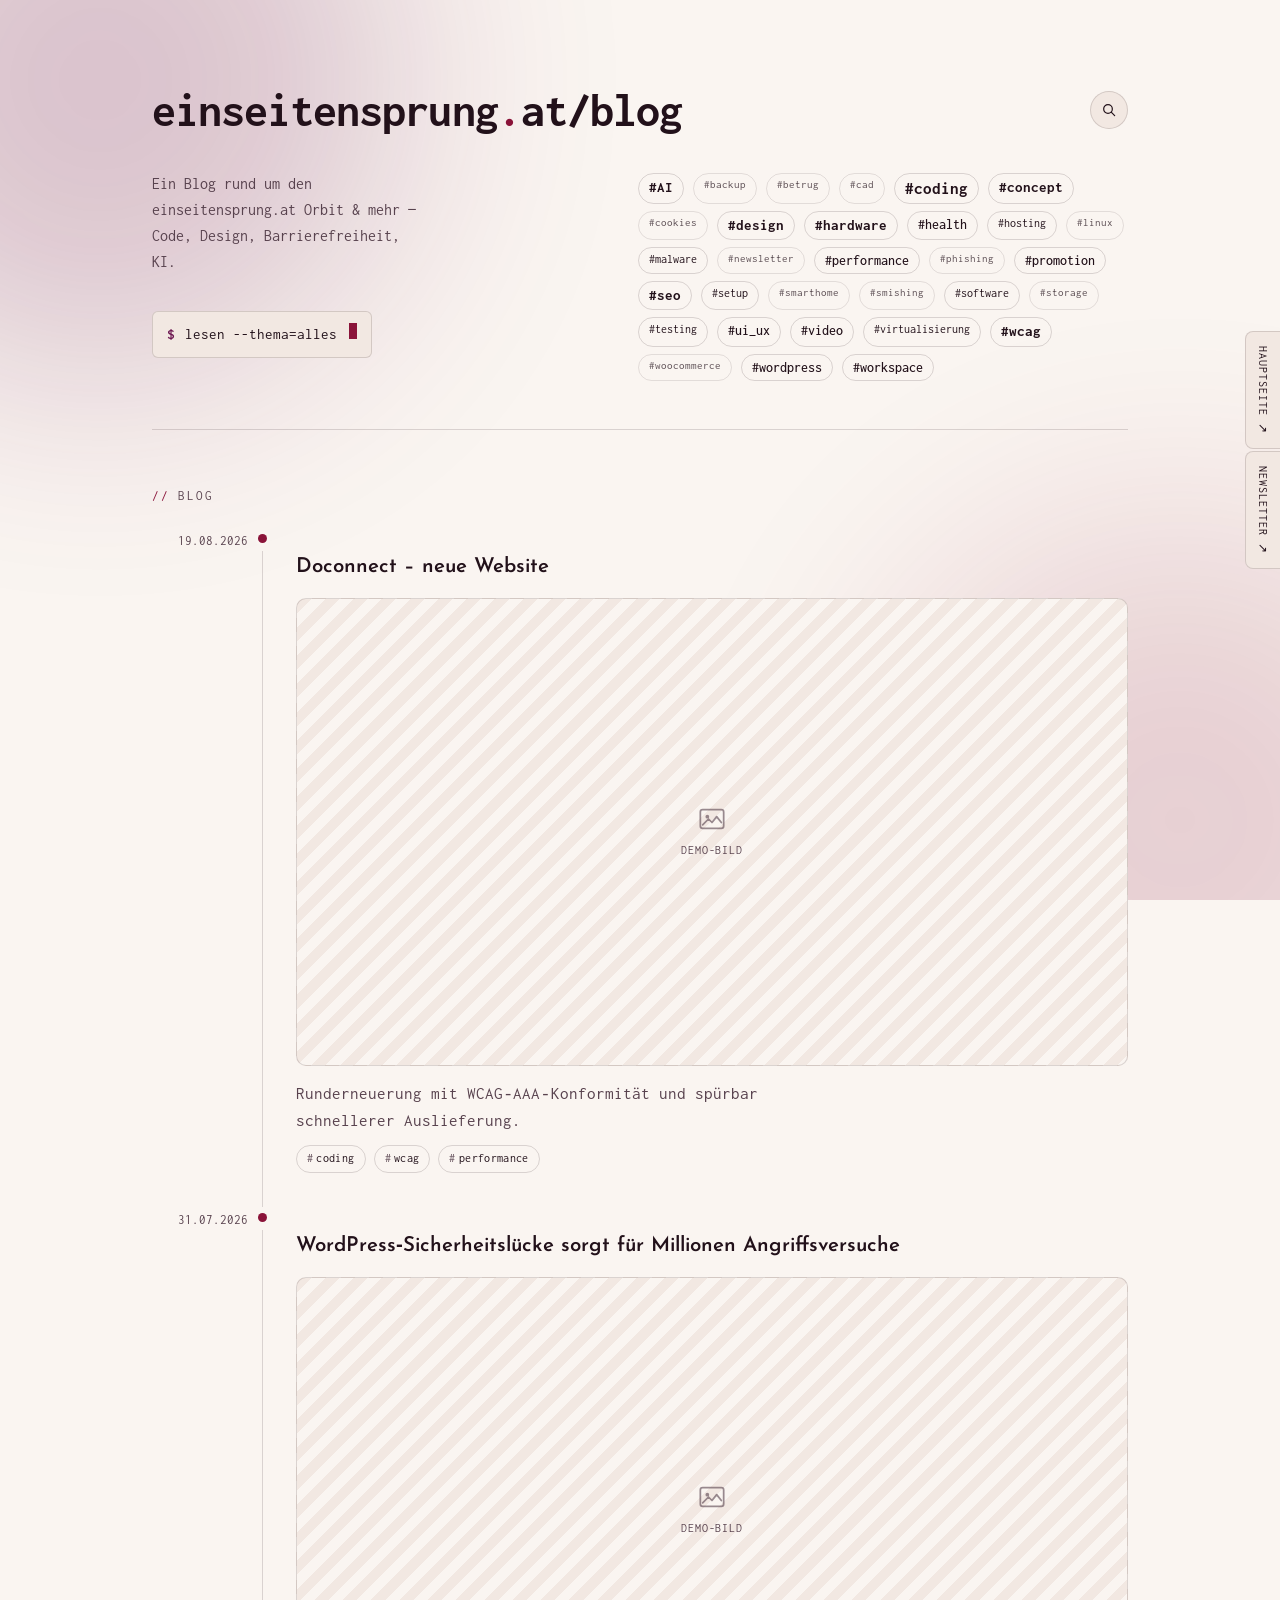
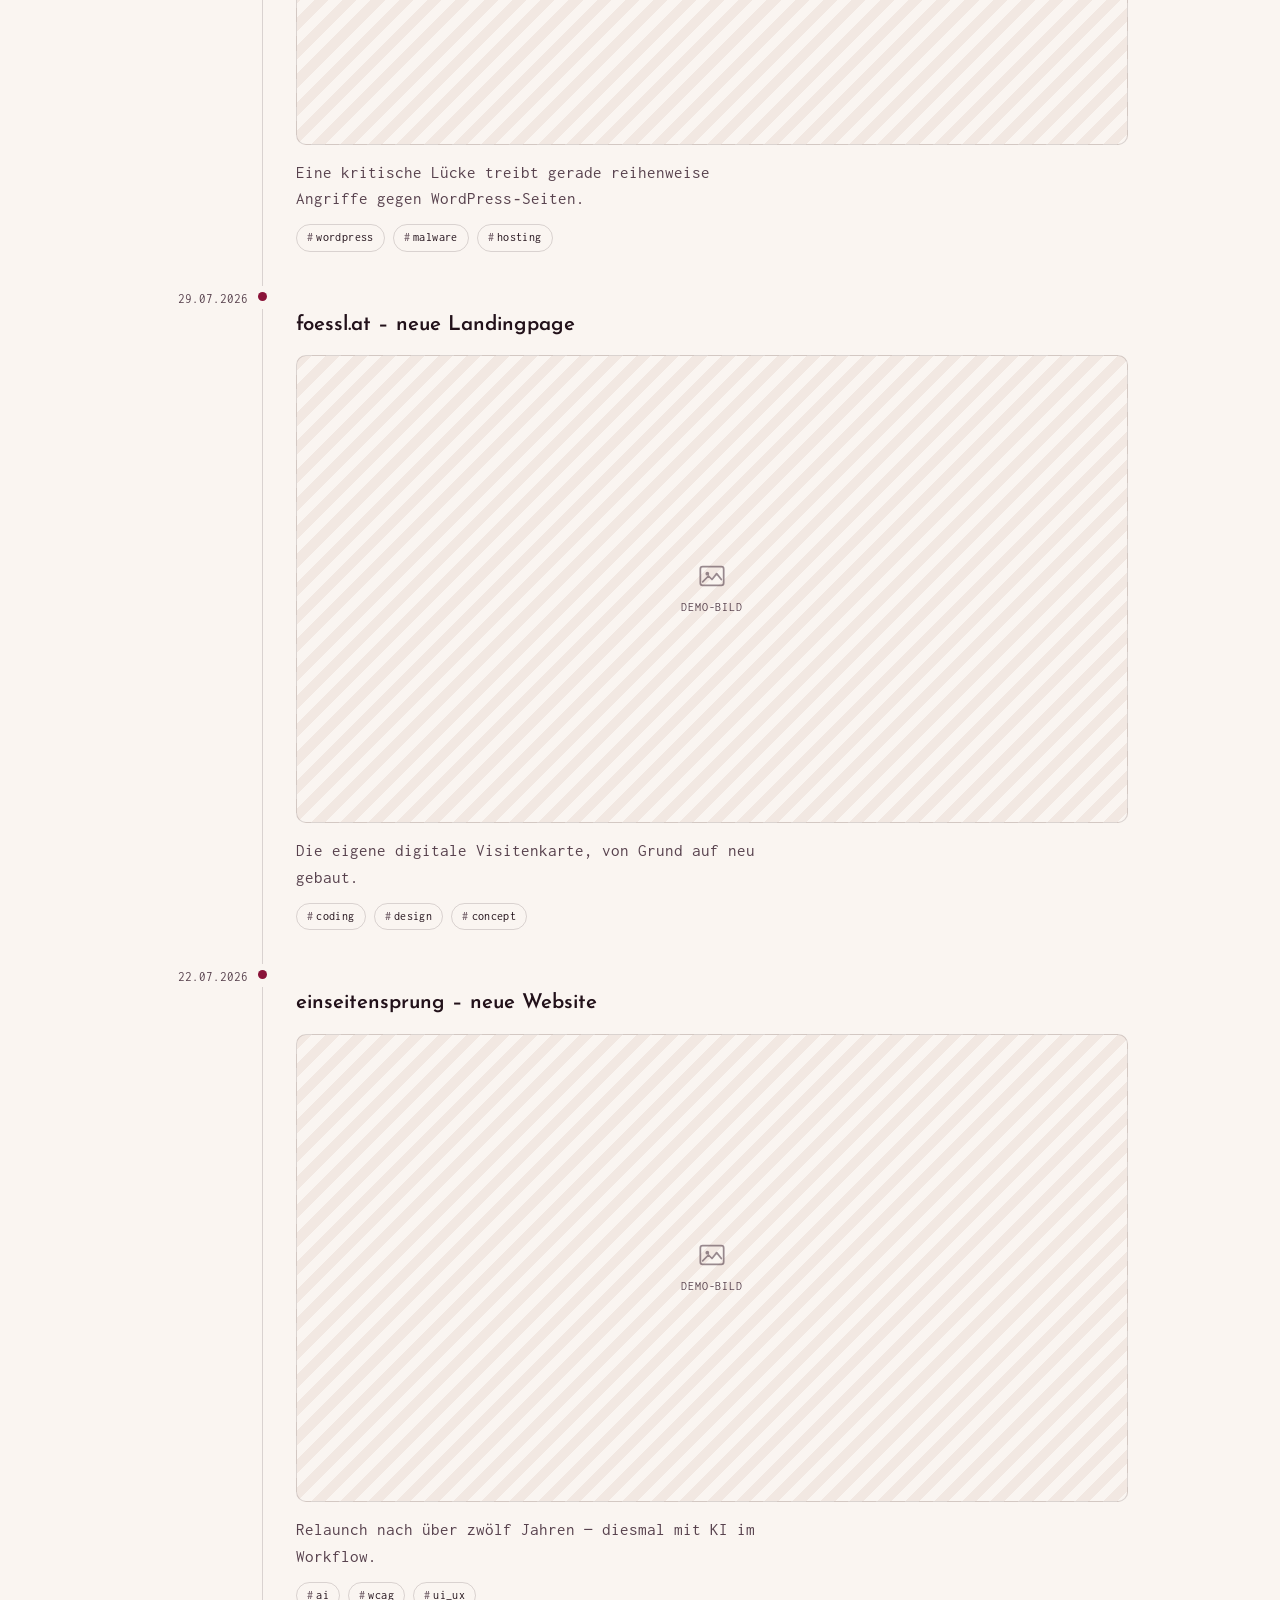
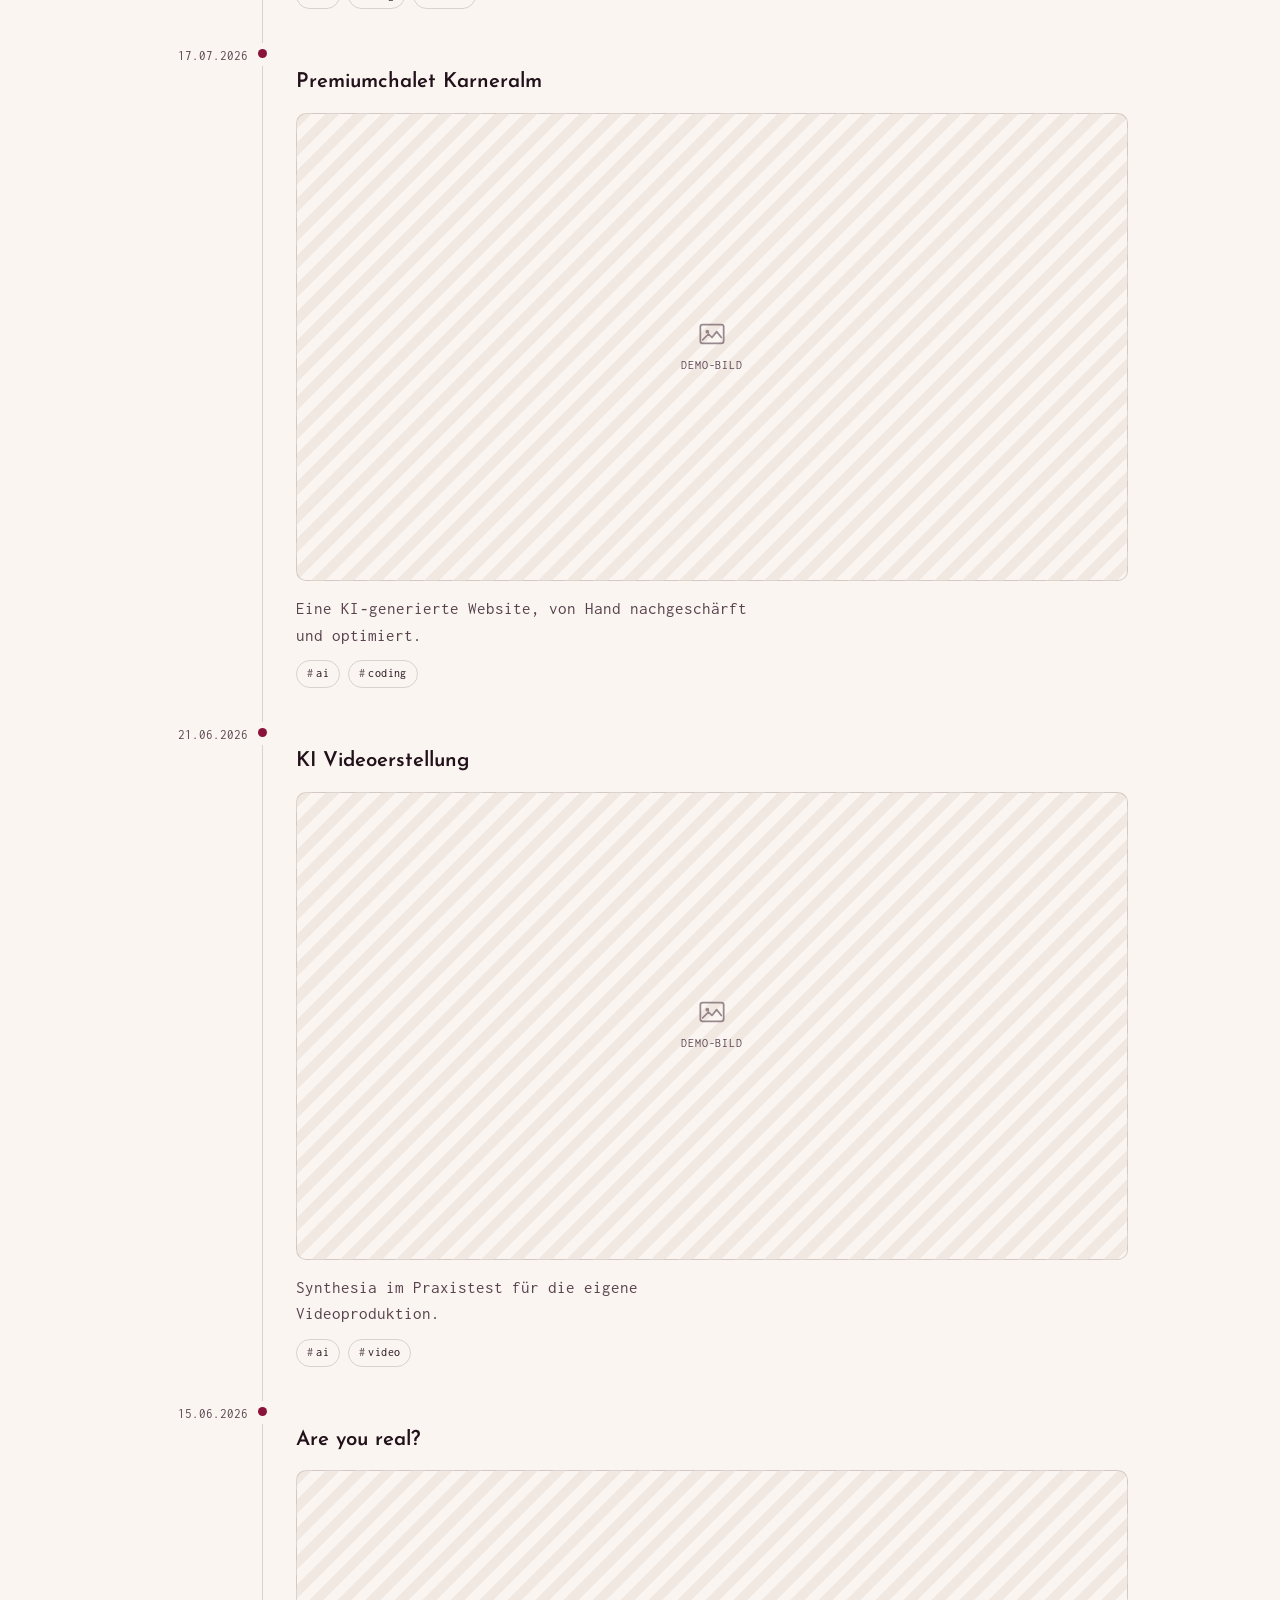
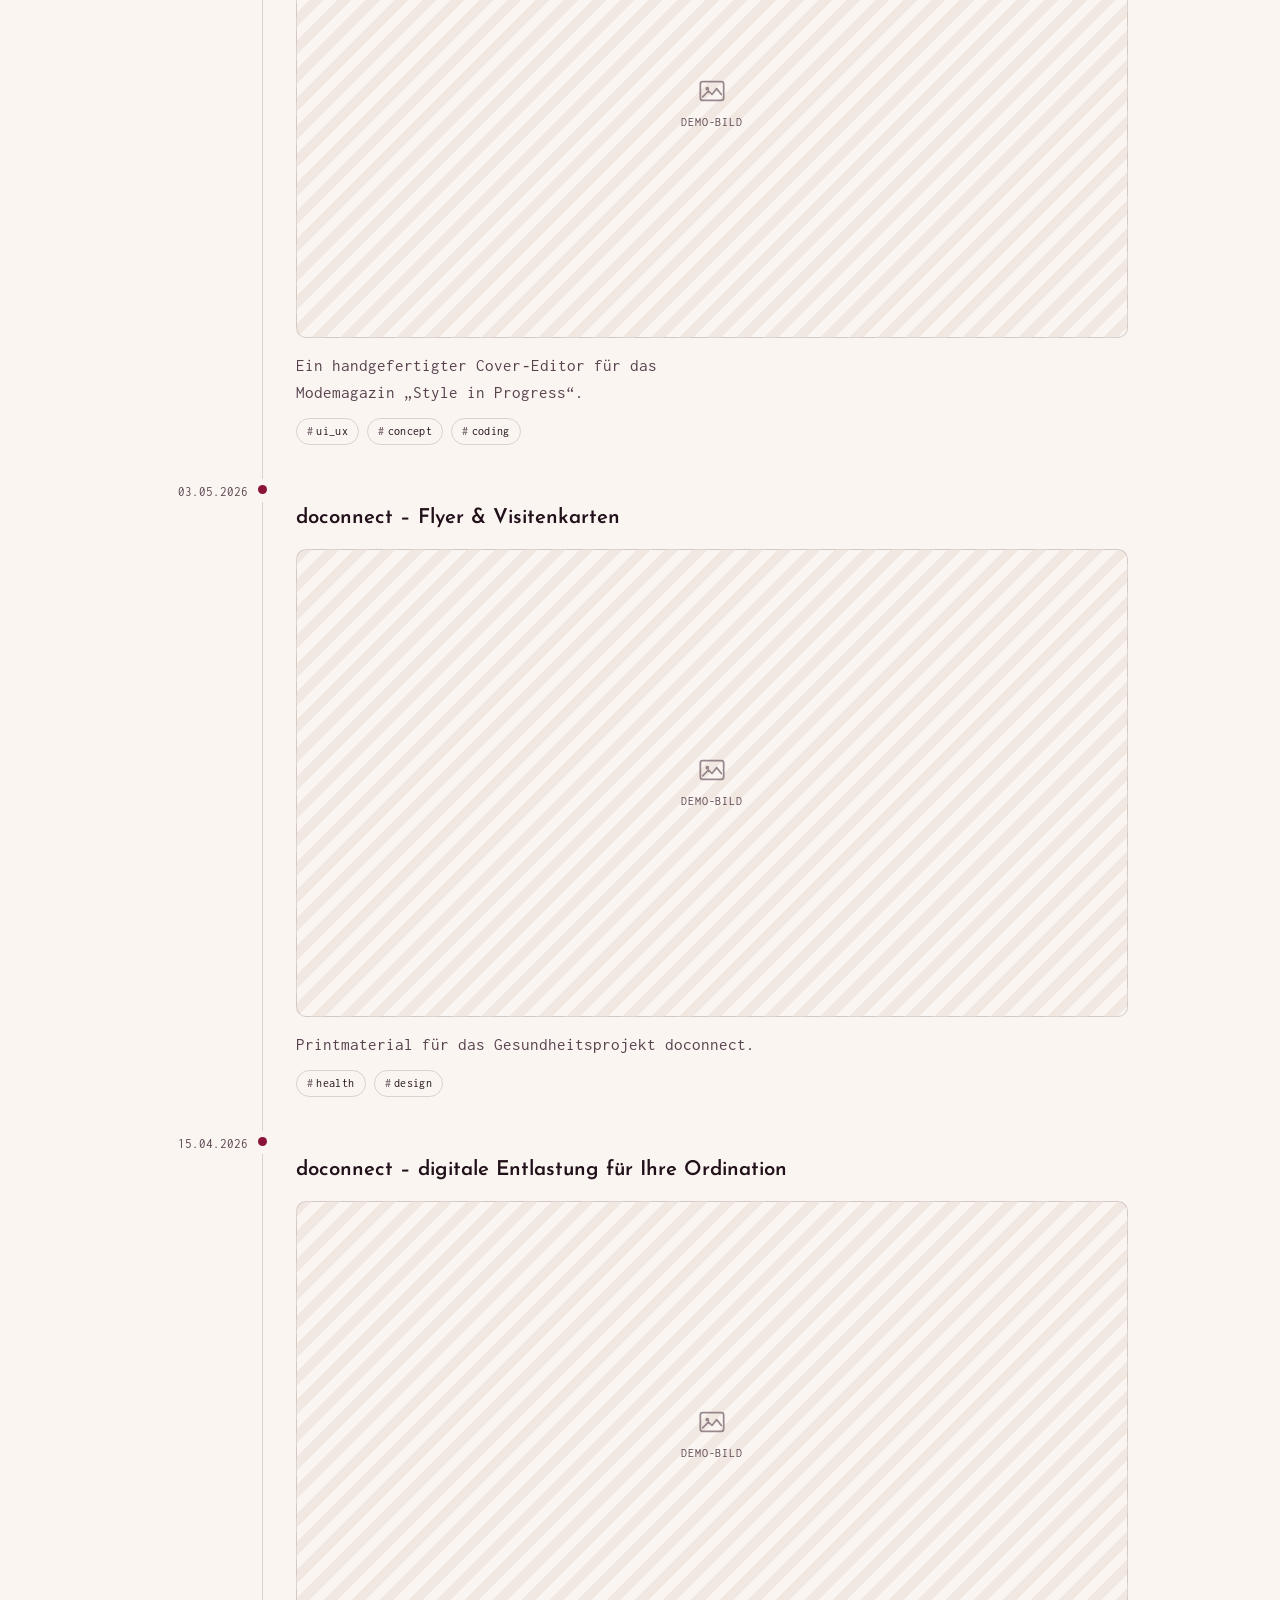
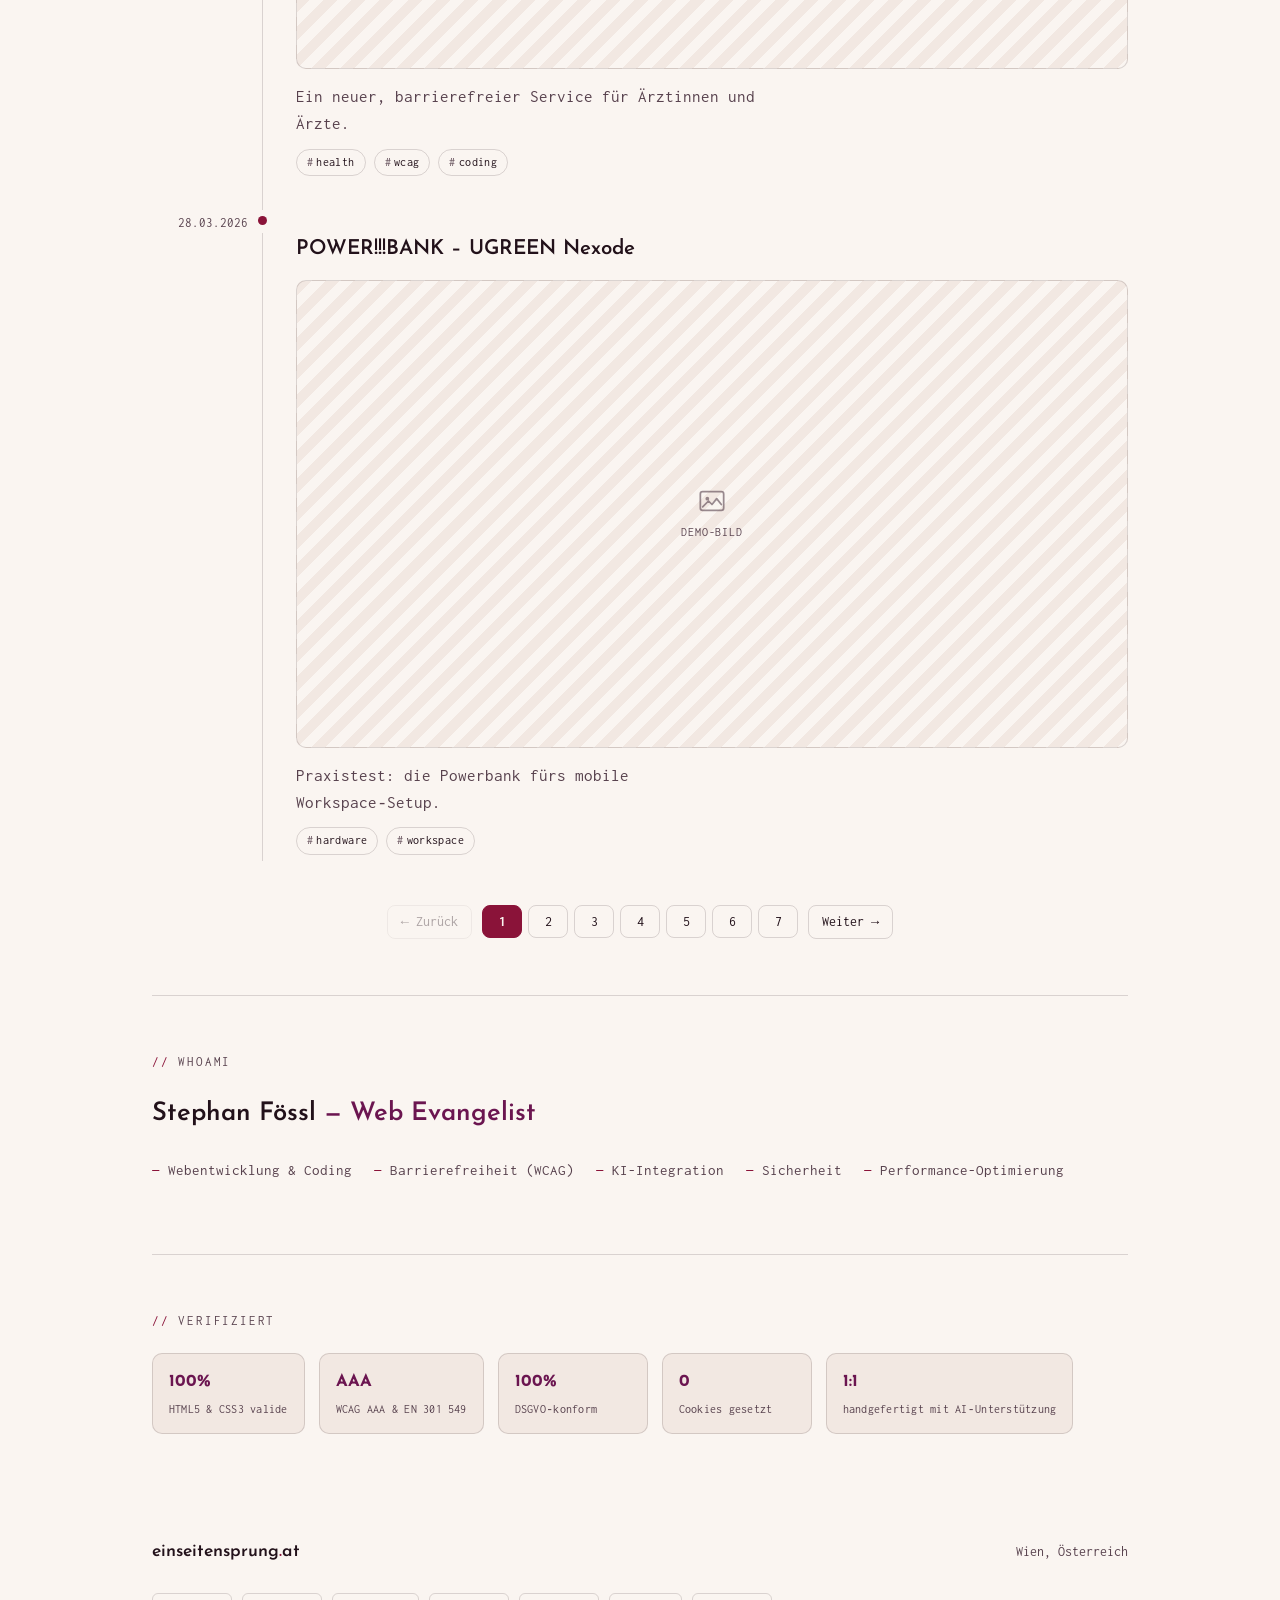
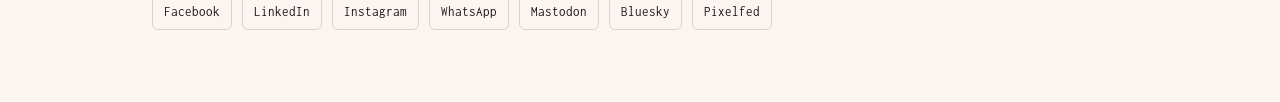
<file: index.html>
<!doctype html>
<html lang="de">
<head>
<meta charset="utf-8">
<meta name="viewport" content="width=device-width, initial-scale=1">
<title>Einseitensprung Blog</title>
<meta name="description" content="Ein handgebauter Onepager im Look von einseitensprung.at/blog — Blog-Feed, Verifiziert-Siegel und Kontakt.">
<link rel="stylesheet" href="assets/style.css">
<link rel="icon" href="assets/favicon.ico" sizes="any">
<link rel="icon" type="image/png" sizes="32x32" href="assets/favicon-32x32.png">
<link rel="icon" type="image/png" sizes="16x16" href="assets/favicon-16x16.png">
<link rel="icon" type="image/png" sizes="192x192" href="assets/favicon-192.png">
<link rel="apple-touch-icon" sizes="180x180" href="assets/apple-touch-icon.png">

</head>
<body>
<svg width="0" height="0" style="position:absolute" aria-hidden="true">
  <symbol id="icon-image" viewBox="0 0 24 24">
    <rect x="2" y="4" width="20" height="16" rx="2" fill="none" stroke="currentColor" stroke-width="1.5"/>
    <circle cx="8" cy="10" r="1.6" fill="currentColor"/>
    <path d="M4 17l5-5 3 3 4-5 4 5" fill="none" stroke="currentColor" stroke-width="1.5" stroke-linecap="round" stroke-linejoin="round"/>
  </symbol>
  <symbol id="icon-search" viewBox="0 0 24 24">
    <circle cx="10.5" cy="10.5" r="6.5" fill="none" stroke="currentColor" stroke-width="1.8"/>
    <line x1="15.3" y1="15.3" x2="20.5" y2="20.5" stroke="currentColor" stroke-width="1.8" stroke-linecap="round"/>
  </symbol>
</svg>
<div class="glow" aria-hidden="true"></div>

<nav class="side-links" aria-label="Schnellzugriff">
  <a href="https://einseitensprung.at/" target="_blank" rel="noopener">Hauptseite &#8599;</a>
  <a href="https://einseitensprung.at/newsletter/" target="_blank" rel="noopener">Newsletter &#8599;</a>
</nav>

<div class="fab" id="fab">
  <button type="button" class="fab-toggle" aria-haspopup="true" aria-expanded="false" aria-controls="fab-menu" aria-label="Schnellzugriff öffnen">
    <span class="fab-icon" aria-hidden="true"></span>
  </button>
  <div class="fab-menu" id="fab-menu">
    <a href="https://einseitensprung.at/" target="_blank" rel="noopener">Hauptseite &#8599;</a>
    <a href="https://einseitensprung.at/newsletter/" target="_blank" rel="noopener">Newsletter &#8599;</a>
  </div>
</div>

<div class="wrap">

  <header class="hero">
    <div class="hero-top">
      <h1 class="wordmark">einseitensprung<span class="dot">.</span>at/blog</h1>
      <div class="search" id="search">
        <input type="text" id="search-input" class="search-input" placeholder="Suchen&hellip;" aria-label="Suchen" autocomplete="off">
        <button type="button" class="search-toggle" aria-expanded="false" aria-controls="search-input" aria-label="Suche öffnen">
          <svg class="search-icon" viewBox="0 0 24 24" aria-hidden="true"><use href="#icon-search"></use></svg>
        </button>
      </div>
    </div>
    <div class="hero-body">
      <div class="intro">
        <p class="tagline">Ein Blog rund um den einseitensprung.at&nbsp;Orbit &amp; mehr &mdash; Code, Design, Barrierefreiheit, KI.</p>
        <div class="prompt">
          <span class="sym">$</span> lesen --thema=alles<span class="cursor" aria-hidden="true"></span>
        </div>
      </div>
      <nav class="tagcloud" aria-label="Themen">
        <a class="cloud-tag t2 c-plum" href="https://einseitensprung.at/blog/search.asp?tag=AI" target="_blank" rel="noopener">#AI</a>
        <a class="cloud-tag t5 c-blue" href="https://einseitensprung.at/blog/search.asp?tag=backup" target="_blank" rel="noopener">#backup</a>
        <a class="cloud-tag t5 c-plum" href="https://einseitensprung.at/blog/search.asp?tag=betrug" target="_blank" rel="noopener">#betrug</a>
        <a class="cloud-tag t5 c-blue" href="https://einseitensprung.at/blog/search.asp?tag=cad" target="_blank" rel="noopener">#cad</a>
        <a class="cloud-tag t1 c-blue" href="https://einseitensprung.at/blog/search.asp?tag=coding" target="_blank" rel="noopener">#coding</a>
        <a class="cloud-tag t2 c-magenta" href="https://einseitensprung.at/blog/search.asp?tag=concept" target="_blank" rel="noopener">#concept</a>
        <a class="cloud-tag t5 c-cyan" href="https://einseitensprung.at/blog/search.asp?tag=cookies" target="_blank" rel="noopener">#cookies</a>
        <a class="cloud-tag t2 c-magenta" href="https://einseitensprung.at/blog/search.asp?tag=design" target="_blank" rel="noopener">#design</a>
        <a class="cloud-tag t2 c-blue" href="https://einseitensprung.at/blog/search.asp?tag=hardware" target="_blank" rel="noopener">#hardware</a>
        <a class="cloud-tag t3 c-cyan" href="https://einseitensprung.at/blog/search.asp?tag=health" target="_blank" rel="noopener">#health</a>
        <a class="cloud-tag t4 c-blue" href="https://einseitensprung.at/blog/search.asp?tag=hosting" target="_blank" rel="noopener">#hosting</a>
        <a class="cloud-tag t5 c-blue" href="https://einseitensprung.at/blog/search.asp?tag=linux" target="_blank" rel="noopener">#linux</a>
        <a class="cloud-tag t4 c-plum" href="https://einseitensprung.at/blog/search.asp?tag=malware" target="_blank" rel="noopener">#malware</a>
        <a class="cloud-tag t5 c-magenta" href="https://einseitensprung.at/blog/search.asp?tag=newsletter" target="_blank" rel="noopener">#newsletter</a>
        <a class="cloud-tag t3 c-lime" href="https://einseitensprung.at/blog/search.asp?tag=performance" target="_blank" rel="noopener">#performance</a>
        <a class="cloud-tag t5 c-plum" href="https://einseitensprung.at/blog/search.asp?tag=phishing" target="_blank" rel="noopener">#phishing</a>
        <a class="cloud-tag t3 c-magenta" href="https://einseitensprung.at/blog/search.asp?tag=promotion" target="_blank" rel="noopener">#promotion</a>
        <a class="cloud-tag t2 c-lime" href="https://einseitensprung.at/blog/search.asp?tag=seo" target="_blank" rel="noopener">#seo</a>
        <a class="cloud-tag t4 c-blue" href="https://einseitensprung.at/blog/search.asp?tag=setup" target="_blank" rel="noopener">#setup</a>
        <a class="cloud-tag t5 c-blue" href="https://einseitensprung.at/blog/search.asp?tag=smarthome" target="_blank" rel="noopener">#smarthome</a>
        <a class="cloud-tag t5 c-plum" href="https://einseitensprung.at/blog/search.asp?tag=smishing" target="_blank" rel="noopener">#smishing</a>
        <a class="cloud-tag t4 c-blue" href="https://einseitensprung.at/blog/search.asp?tag=software" target="_blank" rel="noopener">#software</a>
        <a class="cloud-tag t5 c-blue" href="https://einseitensprung.at/blog/search.asp?tag=storage" target="_blank" rel="noopener">#storage</a>
        <a class="cloud-tag t4 c-lime" href="https://einseitensprung.at/blog/search.asp?tag=testing" target="_blank" rel="noopener">#testing</a>
        <a class="cloud-tag t3 c-magenta" href="https://einseitensprung.at/blog/search.asp?tag=ui_ux" target="_blank" rel="noopener">#ui_ux</a>
        <a class="cloud-tag t3 c-plum" href="https://einseitensprung.at/blog/search.asp?tag=video" target="_blank" rel="noopener">#video</a>
        <a class="cloud-tag t4 c-blue" href="https://einseitensprung.at/blog/search.asp?tag=virtualisierung" target="_blank" rel="noopener">#virtualisierung</a>
        <a class="cloud-tag t2 c-cyan" href="https://einseitensprung.at/blog/search.asp?tag=wcag" target="_blank" rel="noopener">#wcag</a>
        <a class="cloud-tag t5 c-blue" href="https://einseitensprung.at/blog/search.asp?tag=woocommerce" target="_blank" rel="noopener">#woocommerce</a>
        <a class="cloud-tag t3 c-blue" href="https://einseitensprung.at/blog/search.asp?tag=wordpress" target="_blank" rel="noopener">#wordpress</a>
        <a class="cloud-tag t3 c-blue" href="https://einseitensprung.at/blog/search.asp?tag=workspace" target="_blank" rel="noopener">#workspace</a>
      </nav>
    </div>
  </header>

  <main>

  <section aria-labelledby="blog-label">
    <h2 class="label" id="blog-label">blog</h2>

    <div class="rail">

      <div class="rail-item">
        <div class="rail-date">19.08.2026</div>
        <div class="rail-line"></div>
        <div class="entry">
          <h3><a href="detail.html">Doconnect &ndash; neue Website</a></h3>
          <div class="entry-media" aria-hidden="true">
            <svg class="entry-media-icon" viewBox="0 0 24 24"><use href="#icon-image"></use></svg>
            <span>Demo-Bild</span>
          </div>
          <p>Runderneuerung mit WCAG&#8209;AAA&#8209;Konformität und spürbar schnellerer Auslieferung.</p>
          <div class="tags">
            <span class="tag">coding</span>
            <span class="tag">wcag</span>
            <span class="tag">performance</span>
          </div>
        </div>
      </div>

      <div class="rail-item" id="entry-wordpress-luecke">
        <div class="rail-date">31.07.2026</div>
        <div class="rail-line"></div>
        <div class="entry">
          <h3>WordPress&#8209;Sicherheitslücke sorgt für Millionen Angriffsversuche</h3>
          <div class="entry-media" aria-hidden="true">
            <svg class="entry-media-icon" viewBox="0 0 24 24"><use href="#icon-image"></use></svg>
            <span>Demo-Bild</span>
          </div>
          <p>Eine kritische Lücke treibt gerade reihenweise Angriffe gegen WordPress&#8209;Seiten.</p>
          <div class="tags">
            <span class="tag">wordpress</span>
            <span class="tag">malware</span>
            <span class="tag">hosting</span>
          </div>
        </div>
      </div>

      <div class="rail-item">
        <div class="rail-date">29.07.2026</div>
        <div class="rail-line"></div>
        <div class="entry">
          <h3>foessl.at &ndash; neue Landingpage</h3>
          <div class="entry-media" aria-hidden="true">
            <svg class="entry-media-icon" viewBox="0 0 24 24"><use href="#icon-image"></use></svg>
            <span>Demo-Bild</span>
          </div>
          <p>Die eigene digitale Visitenkarte, von Grund auf neu gebaut.</p>
          <div class="tags">
            <span class="tag">coding</span>
            <span class="tag">design</span>
            <span class="tag">concept</span>
          </div>
        </div>
      </div>

      <div class="rail-item">
        <div class="rail-date">22.07.2026</div>
        <div class="rail-line"></div>
        <div class="entry">
          <h3>einseitensprung &ndash; neue Website</h3>
          <div class="entry-media" aria-hidden="true">
            <svg class="entry-media-icon" viewBox="0 0 24 24"><use href="#icon-image"></use></svg>
            <span>Demo-Bild</span>
          </div>
          <p>Relaunch nach über zwölf Jahren &mdash; diesmal mit KI im Workflow.</p>
          <div class="tags">
            <span class="tag">ai</span>
            <span class="tag">wcag</span>
            <span class="tag">ui_ux</span>
          </div>
        </div>
      </div>

      <div class="rail-item">
        <div class="rail-date">17.07.2026</div>
        <div class="rail-line"></div>
        <div class="entry">
          <h3>Premiumchalet Karneralm</h3>
          <div class="entry-media" aria-hidden="true">
            <svg class="entry-media-icon" viewBox="0 0 24 24"><use href="#icon-image"></use></svg>
            <span>Demo-Bild</span>
          </div>
          <p>Eine KI&#8209;generierte Website, von Hand nachgeschärft und optimiert.</p>
          <div class="tags">
            <span class="tag">ai</span>
            <span class="tag">coding</span>
          </div>
        </div>
      </div>

      <div class="rail-item">
        <div class="rail-date">21.06.2026</div>
        <div class="rail-line"></div>
        <div class="entry">
          <h3>KI Videoerstellung</h3>
          <div class="entry-media" aria-hidden="true">
            <svg class="entry-media-icon" viewBox="0 0 24 24"><use href="#icon-image"></use></svg>
            <span>Demo-Bild</span>
          </div>
          <p>Synthesia im Praxistest für die eigene Videoproduktion.</p>
          <div class="tags">
            <span class="tag">ai</span>
            <span class="tag">video</span>
          </div>
        </div>
      </div>

      <div class="rail-item">
        <div class="rail-date">15.06.2026</div>
        <div class="rail-line"></div>
        <div class="entry">
          <h3>Are you real?</h3>
          <div class="entry-media" aria-hidden="true">
            <svg class="entry-media-icon" viewBox="0 0 24 24"><use href="#icon-image"></use></svg>
            <span>Demo-Bild</span>
          </div>
          <p>Ein handgefertigter Cover&#8209;Editor für das Modemagazin „Style in Progress&ldquo;.</p>
          <div class="tags">
            <span class="tag">ui_ux</span>
            <span class="tag">concept</span>
            <span class="tag">coding</span>
          </div>
        </div>
      </div>

      <div class="rail-item">
        <div class="rail-date">03.05.2026</div>
        <div class="rail-line"></div>
        <div class="entry">
          <h3>doconnect &ndash; Flyer &amp; Visitenkarten</h3>
          <div class="entry-media" aria-hidden="true">
            <svg class="entry-media-icon" viewBox="0 0 24 24"><use href="#icon-image"></use></svg>
            <span>Demo-Bild</span>
          </div>
          <p>Printmaterial für das Gesundheitsprojekt doconnect.</p>
          <div class="tags">
            <span class="tag">health</span>
            <span class="tag">design</span>
          </div>
        </div>
      </div>

      <div class="rail-item">
        <div class="rail-date">15.04.2026</div>
        <div class="rail-line"></div>
        <div class="entry">
          <h3>doconnect &ndash; digitale Entlastung für Ihre Ordination</h3>
          <div class="entry-media" aria-hidden="true">
            <svg class="entry-media-icon" viewBox="0 0 24 24"><use href="#icon-image"></use></svg>
            <span>Demo-Bild</span>
          </div>
          <p>Ein neuer, barrierefreier Service für Ärztinnen und Ärzte.</p>
          <div class="tags">
            <span class="tag">health</span>
            <span class="tag">wcag</span>
            <span class="tag">coding</span>
          </div>
        </div>
      </div>

      <div class="rail-item">
        <div class="rail-date">28.03.2026</div>
        <div class="rail-line"></div>
        <div class="entry">
          <h3>POWER!!!BANK &ndash; UGREEN Nexode</h3>
          <div class="entry-media" aria-hidden="true">
            <svg class="entry-media-icon" viewBox="0 0 24 24"><use href="#icon-image"></use></svg>
            <span>Demo-Bild</span>
          </div>
          <p>Praxistest: die Powerbank fürs mobile Workspace&#8209;Setup.</p>
          <div class="tags">
            <span class="tag">hardware</span>
            <span class="tag">workspace</span>
          </div>
        </div>
      </div>

    </div>

    <nav class="pagination" aria-label="Blog-Seiten (Demo)">
      <button type="button" class="page-btn page-prev" disabled>&larr; Zurück</button>
      <div class="page-numbers">
        <button type="button" class="page-btn page-num is-active" aria-current="page">1</button>
        <button type="button" class="page-btn page-num">2</button>
        <button type="button" class="page-btn page-num">3</button>
        <button type="button" class="page-btn page-num">4</button>
        <button type="button" class="page-btn page-num">5</button>
        <button type="button" class="page-btn page-num">6</button>
        <button type="button" class="page-btn page-num">7</button>
      </div>
      <button type="button" class="page-btn page-next">Weiter &rarr;</button>
    </nav>
   
  </section>

  <section aria-labelledby="whoami-label">
    <h2 class="label" id="whoami-label">whoami</h2>
    <div class="about">
      <div class="who">Stephan Fössl <span class="role">— Web Evangelist</span></div>
      <ul class="focus-list">
        <li>Webentwicklung &amp; Coding</li>
        <li>Barrierefreiheit (WCAG)</li>
        <li>KI-Integration</li>
        <li>Sicherheit</li>
        <li>Performance-Optimierung</li>
      </ul>
    </div>
  </section>

  <section aria-labelledby="verified-label">
    <h2 class="label" id="verified-label">verifiziert</h2>
    <div class="seals">
      <div class="seal"><span class="big">100%</span><span class="small">HTML5 &amp; CSS3 valide</span></div>
      <div class="seal"><span class="big">AAA</span><span class="small">WCAG AAA &amp; EN&nbsp;301&nbsp;549</span></div>
      <div class="seal"><span class="big">100%</span><span class="small">DSGVO&#8209;konform</span></div>
      <div class="seal"><span class="big">0</span><span class="small">Cookies gesetzt</span></div>
      <div class="seal"><span class="big">1:1</span><span class="small">handgefertigt mit AI&#8209;Unterstützung</span></div>
    </div>
  </section>

  </main>

  <footer>
    <div class="connect-line">
      <a class="site" href="https://einseitensprung.at/" target="_blank" rel="noopener">einseitensprung<span class="dot">.</span>at</a>
      <span class="meta">Wien, Österreich</span>
    </div>
    <nav class="socials" aria-label="Social Media">
      <a href="https://facebook.com/einseitensprung" target="_blank" rel="noopener">Facebook</a>
      <a href="https://linkedin.com/in/stephan-foessl" target="_blank" rel="noopener">LinkedIn</a>
      <a href="https://www.instagram.com/einseitensprung" target="_blank" rel="noopener">Instagram</a>
      <a href="https://wa.me/+436648585136" target="_blank" rel="noopener">WhatsApp</a>
      <a href="https://wien.rocks/@einseitensprung" target="_blank" rel="noopener">Mastodon</a>
      <a href="https://bsky.app/profile/stephanfoessl.bsky.social" target="_blank" rel="noopener">Bluesky</a>
      <a href="https://pixelfed.social/stephan_foessl" target="_blank" rel="noopener">Pixelfed</a>
    </nav>
    
  </footer>

</div>

<script src="assets/script.js"></script>
</body>
</html>
</file>
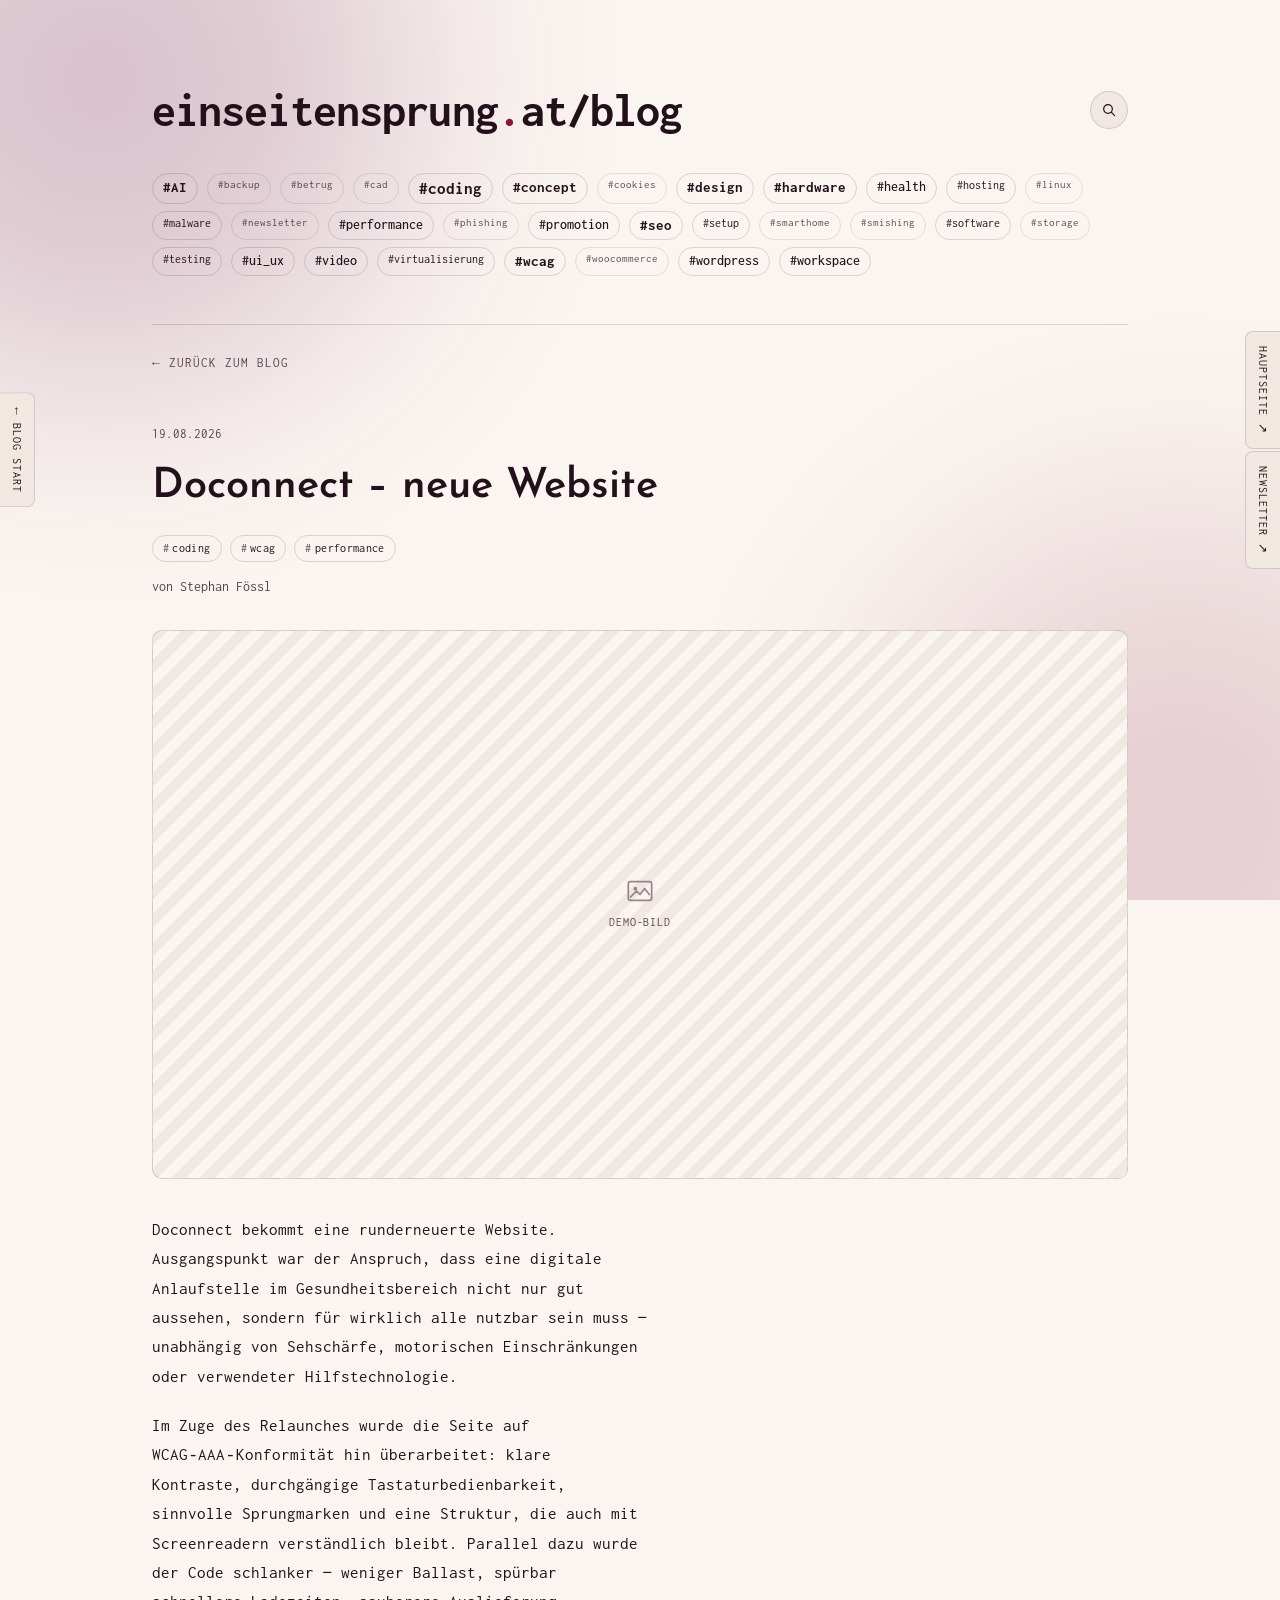
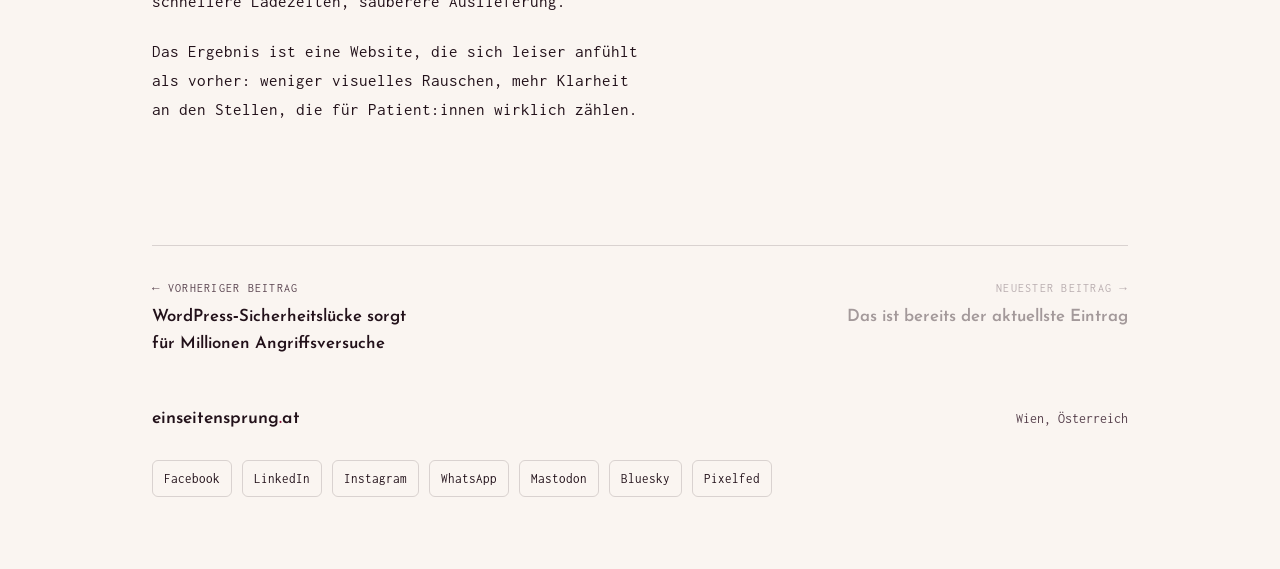
<file: detail.html>
<!doctype html>
<html lang="de">
<head>
<meta charset="utf-8">
<meta name="viewport" content="width=device-width, initial-scale=1">
<title>Doconnect &ndash; neue Website · Einseitensprung Blog</title>
<meta name="description" content="Doconnect bekommt eine runderneuerte Website: WCAG-AAA-konform und spürbar schneller ausgeliefert.">
<link rel="stylesheet" href="assets/style.css">
<link rel="icon" href="assets/favicon.ico" sizes="any">
<link rel="icon" type="image/png" sizes="32x32" href="assets/favicon-32x32.png">
<link rel="icon" type="image/png" sizes="16x16" href="assets/favicon-16x16.png">
<link rel="icon" type="image/png" sizes="192x192" href="assets/favicon-192.png">
<link rel="apple-touch-icon" sizes="180x180" href="assets/apple-touch-icon.png">

</head>
<body>
<svg width="0" height="0" style="position:absolute" aria-hidden="true">
  <symbol id="icon-image" viewBox="0 0 24 24">
    <rect x="2" y="4" width="20" height="16" rx="2" fill="none" stroke="currentColor" stroke-width="1.5"/>
    <circle cx="8" cy="10" r="1.6" fill="currentColor"/>
    <path d="M4 17l5-5 3 3 4-5 4 5" fill="none" stroke="currentColor" stroke-width="1.5" stroke-linecap="round" stroke-linejoin="round"/>
  </symbol>
  <symbol id="icon-search" viewBox="0 0 24 24">
    <circle cx="10.5" cy="10.5" r="6.5" fill="none" stroke="currentColor" stroke-width="1.8"/>
    <line x1="15.3" y1="15.3" x2="20.5" y2="20.5" stroke="currentColor" stroke-width="1.8" stroke-linecap="round"/>
  </symbol>
</svg>
<div class="glow" aria-hidden="true"></div>

<nav class="side-links" aria-label="Schnellzugriff">
  <a href="https://einseitensprung.at/" target="_blank" rel="noopener">Hauptseite &#8599;</a>
  <a href="https://einseitensprung.at/newsletter/" target="_blank" rel="noopener">Newsletter &#8599;</a>
</nav>

<nav class="blog-start" aria-label="Zur Blog-Startseite">
  <a href="index.html">&larr; blog start</a>
</nav>

<div class="fab" id="fab">
  <button type="button" class="fab-toggle" aria-haspopup="true" aria-expanded="false" aria-controls="fab-menu" aria-label="Schnellzugriff öffnen">
    <span class="fab-icon" aria-hidden="true"></span>
  </button>
  <div class="fab-menu" id="fab-menu">
    <a href="https://einseitensprung.at/" target="_blank" rel="noopener">Hauptseite &#8599;</a>
    <a href="https://einseitensprung.at/newsletter/" target="_blank" rel="noopener">Newsletter &#8599;</a>
  </div>
</div>

<div class="wrap">

  <header class="hero">
    <div class="hero-top">
      <h1 class="wordmark"><a href="index.html">einseitensprung<span class="dot">.</span>at/blog</a></h1>
      <div class="search" id="search">
        <input type="text" id="search-input" class="search-input" placeholder="Suchen&hellip;" aria-label="Suchen" autocomplete="off">
        <button type="button" class="search-toggle" aria-expanded="false" aria-controls="search-input" aria-label="Suche öffnen">
          <svg class="search-icon" viewBox="0 0 24 24" aria-hidden="true"><use href="#icon-search"></use></svg>
        </button>
      </div>
    </div>
    <div class="hero-body">
      <nav class="tagcloud" aria-label="Themen">
        <a class="cloud-tag t2 c-plum" href="https://einseitensprung.at/blog/search.asp?tag=AI" target="_blank" rel="noopener">#AI</a>
        <a class="cloud-tag t5 c-blue" href="https://einseitensprung.at/blog/search.asp?tag=backup" target="_blank" rel="noopener">#backup</a>
        <a class="cloud-tag t5 c-plum" href="https://einseitensprung.at/blog/search.asp?tag=betrug" target="_blank" rel="noopener">#betrug</a>
        <a class="cloud-tag t5 c-blue" href="https://einseitensprung.at/blog/search.asp?tag=cad" target="_blank" rel="noopener">#cad</a>
        <a class="cloud-tag t1 c-blue" href="https://einseitensprung.at/blog/search.asp?tag=coding" target="_blank" rel="noopener">#coding</a>
        <a class="cloud-tag t2 c-magenta" href="https://einseitensprung.at/blog/search.asp?tag=concept" target="_blank" rel="noopener">#concept</a>
        <a class="cloud-tag t5 c-cyan" href="https://einseitensprung.at/blog/search.asp?tag=cookies" target="_blank" rel="noopener">#cookies</a>
        <a class="cloud-tag t2 c-magenta" href="https://einseitensprung.at/blog/search.asp?tag=design" target="_blank" rel="noopener">#design</a>
        <a class="cloud-tag t2 c-blue" href="https://einseitensprung.at/blog/search.asp?tag=hardware" target="_blank" rel="noopener">#hardware</a>
        <a class="cloud-tag t3 c-cyan" href="https://einseitensprung.at/blog/search.asp?tag=health" target="_blank" rel="noopener">#health</a>
        <a class="cloud-tag t4 c-blue" href="https://einseitensprung.at/blog/search.asp?tag=hosting" target="_blank" rel="noopener">#hosting</a>
        <a class="cloud-tag t5 c-blue" href="https://einseitensprung.at/blog/search.asp?tag=linux" target="_blank" rel="noopener">#linux</a>
        <a class="cloud-tag t4 c-plum" href="https://einseitensprung.at/blog/search.asp?tag=malware" target="_blank" rel="noopener">#malware</a>
        <a class="cloud-tag t5 c-magenta" href="https://einseitensprung.at/blog/search.asp?tag=newsletter" target="_blank" rel="noopener">#newsletter</a>
        <a class="cloud-tag t3 c-lime" href="https://einseitensprung.at/blog/search.asp?tag=performance" target="_blank" rel="noopener">#performance</a>
        <a class="cloud-tag t5 c-plum" href="https://einseitensprung.at/blog/search.asp?tag=phishing" target="_blank" rel="noopener">#phishing</a>
        <a class="cloud-tag t3 c-magenta" href="https://einseitensprung.at/blog/search.asp?tag=promotion" target="_blank" rel="noopener">#promotion</a>
        <a class="cloud-tag t2 c-lime" href="https://einseitensprung.at/blog/search.asp?tag=seo" target="_blank" rel="noopener">#seo</a>
        <a class="cloud-tag t4 c-blue" href="https://einseitensprung.at/blog/search.asp?tag=setup" target="_blank" rel="noopener">#setup</a>
        <a class="cloud-tag t5 c-blue" href="https://einseitensprung.at/blog/search.asp?tag=smarthome" target="_blank" rel="noopener">#smarthome</a>
        <a class="cloud-tag t5 c-plum" href="https://einseitensprung.at/blog/search.asp?tag=smishing" target="_blank" rel="noopener">#smishing</a>
        <a class="cloud-tag t4 c-blue" href="https://einseitensprung.at/blog/search.asp?tag=software" target="_blank" rel="noopener">#software</a>
        <a class="cloud-tag t5 c-blue" href="https://einseitensprung.at/blog/search.asp?tag=storage" target="_blank" rel="noopener">#storage</a>
        <a class="cloud-tag t4 c-lime" href="https://einseitensprung.at/blog/search.asp?tag=testing" target="_blank" rel="noopener">#testing</a>
        <a class="cloud-tag t3 c-magenta" href="https://einseitensprung.at/blog/search.asp?tag=ui_ux" target="_blank" rel="noopener">#ui_ux</a>
        <a class="cloud-tag t3 c-plum" href="https://einseitensprung.at/blog/search.asp?tag=video" target="_blank" rel="noopener">#video</a>
        <a class="cloud-tag t4 c-blue" href="https://einseitensprung.at/blog/search.asp?tag=virtualisierung" target="_blank" rel="noopener">#virtualisierung</a>
        <a class="cloud-tag t2 c-cyan" href="https://einseitensprung.at/blog/search.asp?tag=wcag" target="_blank" rel="noopener">#wcag</a>
        <a class="cloud-tag t5 c-blue" href="https://einseitensprung.at/blog/search.asp?tag=woocommerce" target="_blank" rel="noopener">#woocommerce</a>
        <a class="cloud-tag t3 c-blue" href="https://einseitensprung.at/blog/search.asp?tag=wordpress" target="_blank" rel="noopener">#wordpress</a>
        <a class="cloud-tag t3 c-blue" href="https://einseitensprung.at/blog/search.asp?tag=workspace" target="_blank" rel="noopener">#workspace</a>
      </nav>
    </div>
  </header>

  <a class="back-link" href="index.html">&larr; zurück zum blog</a>

  <main>
    <article class="article">
      <p class="article-date">19.08.2026</p>
      <h2 class="article-title">Doconnect &ndash; neue Website</h2>
      <div class="tags article-tags">
        <span class="tag">coding</span>
        <span class="tag">wcag</span>
        <span class="tag">performance</span>
      </div>
      <p class="byline">von Stephan Fössl</p>

      <div class="entry-media article-hero" aria-hidden="true">
        <svg class="entry-media-icon" viewBox="0 0 24 24"><use href="#icon-image"></use></svg>
        <span>Demo-Bild</span>
      </div>

      <div class="prose">
        <p>Doconnect bekommt eine runderneuerte Website. Ausgangspunkt war der Anspruch, dass eine digitale Anlaufstelle im Gesundheitsbereich nicht nur gut aussehen, sondern für wirklich alle nutzbar sein muss &mdash; unabhängig von Sehschärfe, motorischen Einschränkungen oder verwendeter Hilfstechnologie.</p>
        <p>Im Zuge des Relaunches wurde die Seite auf WCAG&#8209;AAA&#8209;Konformität hin überarbeitet: klare Kontraste, durchgängige Tastaturbedienbarkeit, sinnvolle Sprungmarken und eine Struktur, die auch mit Screenreadern verständlich bleibt. Parallel dazu wurde der Code schlanker &mdash; weniger Ballast, spürbar schnellere Ladezeiten, sauberere Auslieferung.</p>
        <p>Das Ergebnis ist eine Website, die sich leiser anfühlt als vorher: weniger visuelles Rauschen, mehr Klarheit an den Stellen, die für Patient:innen wirklich zählen.</p>
      </div>
    </article>

    <nav class="post-nav" aria-label="Weitere Beiträge">
      <a class="post-nav-link post-nav-prev" href="index.html#entry-wordpress-luecke">
        <span class="post-nav-label">&larr; Vorheriger Beitrag</span>
        <span class="post-nav-title">WordPress&#8209;Sicherheitslücke sorgt für Millionen Angriffsversuche</span>
      </a>
      <span class="post-nav-link post-nav-next post-nav-disabled" aria-disabled="true">
        <span class="post-nav-label">Neuester Beitrag &rarr;</span>
        <span class="post-nav-title">Das ist bereits der aktuellste Eintrag</span>
      </span>
    </nav>
  </main>

  <footer>
    <div class="connect-line">
      <a class="site" href="https://einseitensprung.at/" target="_blank" rel="noopener">einseitensprung<span class="dot">.</span>at</a>
      <span class="meta">Wien, Österreich</span>
    </div>
    <nav class="socials" aria-label="Social Media">
      <a href="https://facebook.com/einseitensprung" target="_blank" rel="noopener">Facebook</a>
      <a href="https://linkedin.com/in/stephan-foessl" target="_blank" rel="noopener">LinkedIn</a>
      <a href="https://www.instagram.com/einseitensprung" target="_blank" rel="noopener">Instagram</a>
      <a href="https://wa.me/+436648585136" target="_blank" rel="noopener">WhatsApp</a>
      <a href="https://wien.rocks/@einseitensprung" target="_blank" rel="noopener">Mastodon</a>
      <a href="https://bsky.app/profile/stephanfoessl.bsky.social" target="_blank" rel="noopener">Bluesky</a>
      <a href="https://pixelfed.social/stephan_foessl" target="_blank" rel="noopener">Pixelfed</a>
    </nav>
  </footer>

</div>

<script src="assets/script.js"></script>
</body>
</html>
</file>
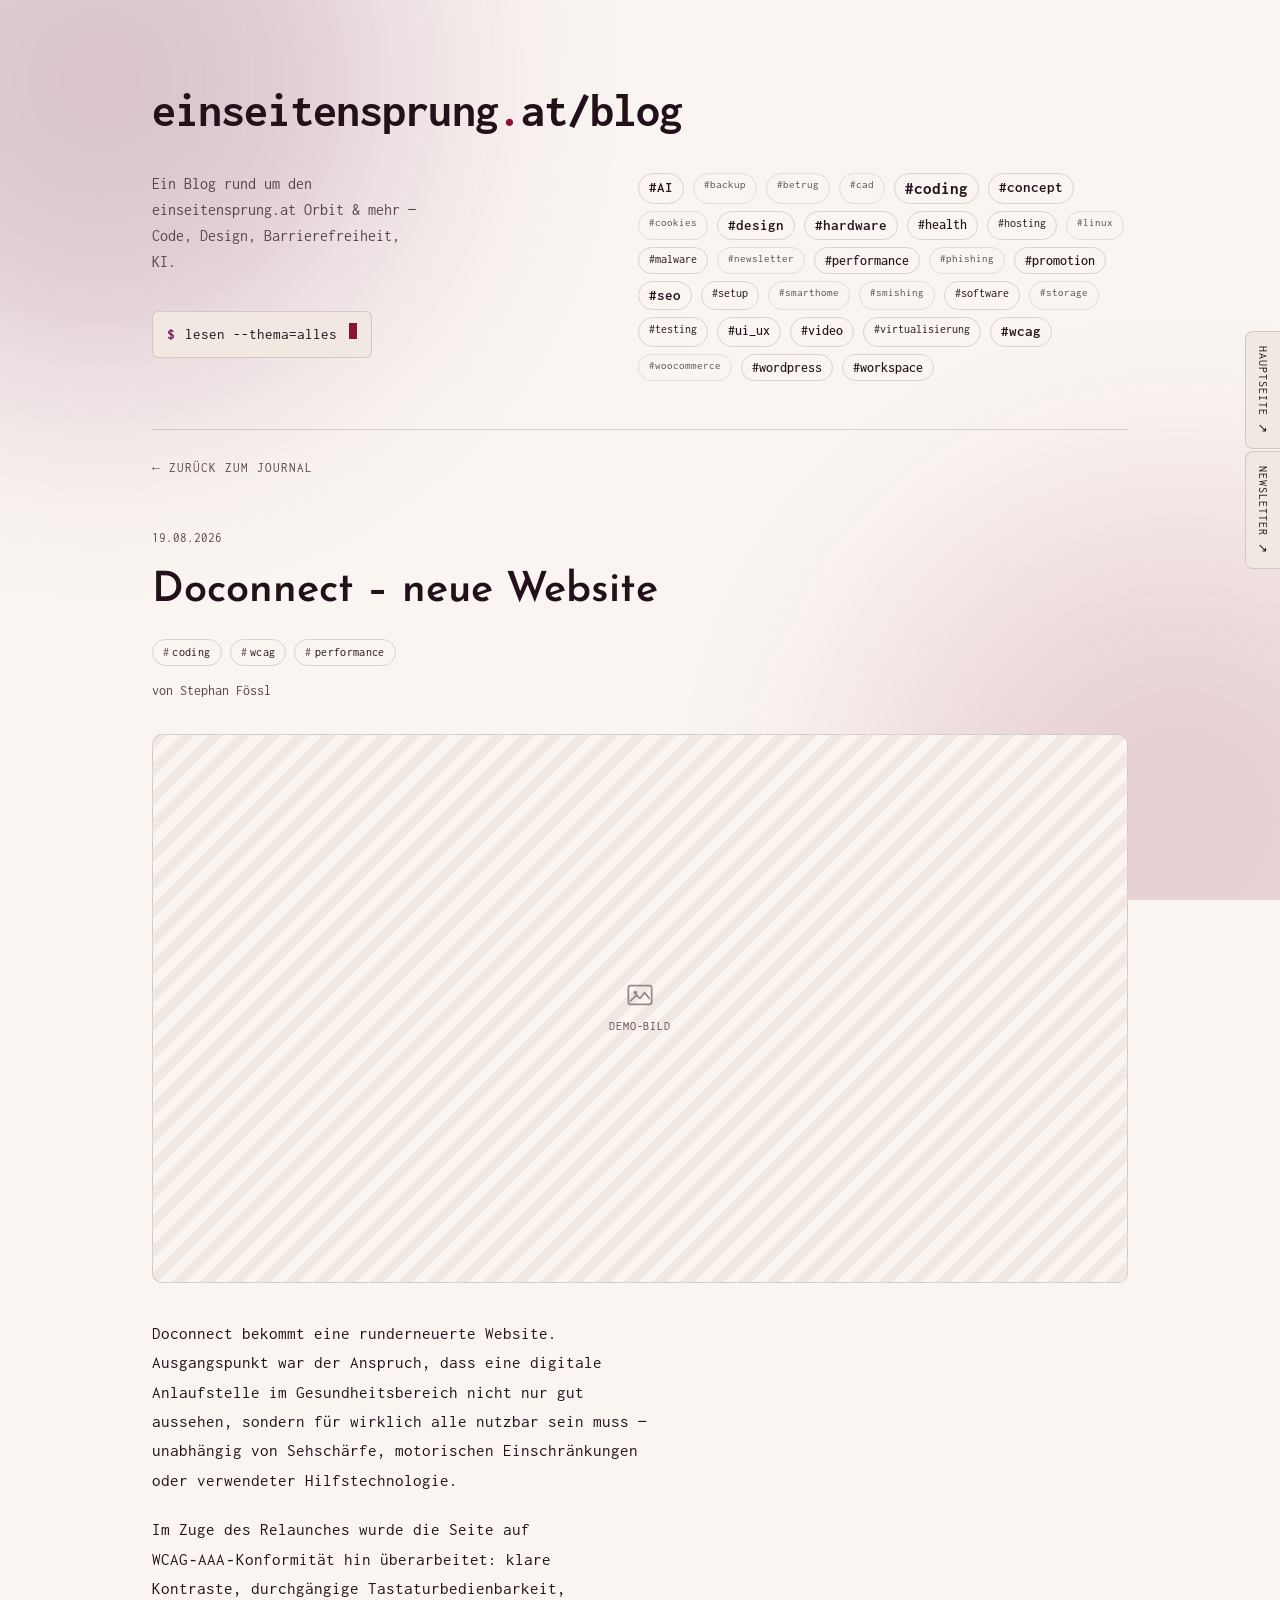
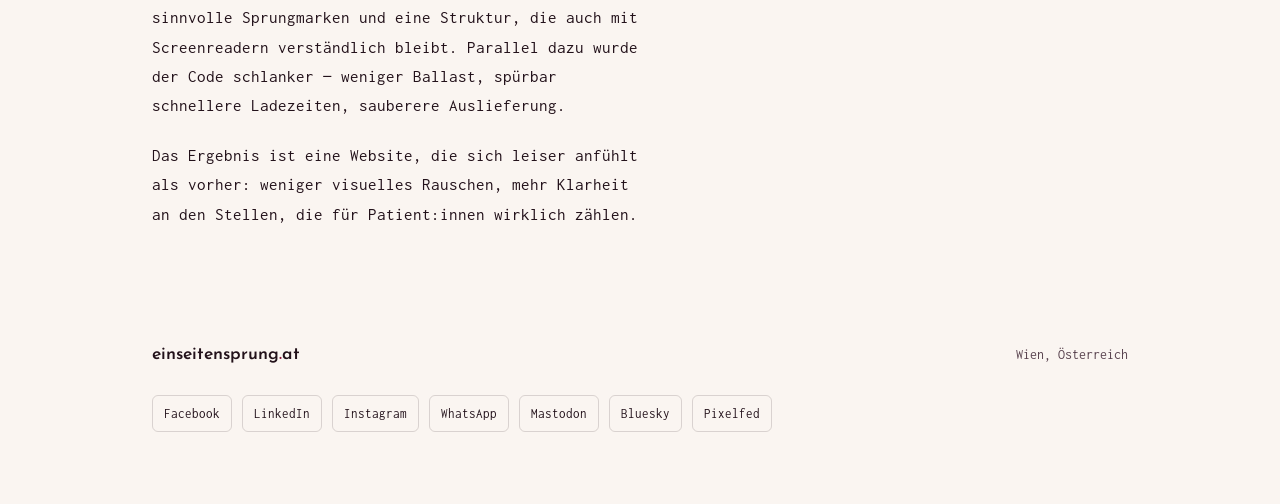
<file: doconnect-neue-website.html>
<!doctype html>
<html lang="de">
<head>
<meta charset="utf-8">
<meta name="viewport" content="width=device-width, initial-scale=1">
<title>Doconnect &ndash; neue Website · Einseitensprung Journal</title>
<meta name="description" content="Doconnect bekommt eine runderneuerte Website: WCAG-AAA-konform und spürbar schneller ausgeliefert.">
<link rel="preconnect" href="https://fonts.googleapis.com">
<link rel="preconnect" href="https://fonts.gstatic.com" crossorigin>
<link href="https://fonts.googleapis.com/css2?family=Josefin+Sans:wght@300;500;600;700&family=Inconsolata:wght@400;500;700&display=swap" rel="stylesheet">
<link rel="stylesheet" href="assets/style.css">

</head>
<body>
<svg width="0" height="0" style="position:absolute" aria-hidden="true">
  <symbol id="icon-image" viewBox="0 0 24 24">
    <rect x="2" y="4" width="20" height="16" rx="2" fill="none" stroke="currentColor" stroke-width="1.5"/>
    <circle cx="8" cy="10" r="1.6" fill="currentColor"/>
    <path d="M4 17l5-5 3 3 4-5 4 5" fill="none" stroke="currentColor" stroke-width="1.5" stroke-linecap="round" stroke-linejoin="round"/>
  </symbol>
</svg>
<div class="glow" aria-hidden="true"></div>

<nav class="side-links" aria-label="Schnellzugriff">
  <a href="https://einseitensprung.at/" target="_blank" rel="noopener">Hauptseite &#8599;</a>
  <a href="https://einseitensprung.at/newsletter/" target="_blank" rel="noopener">Newsletter &#8599;</a>
</nav>

<div class="fab" id="fab">
  <button type="button" class="fab-toggle" aria-haspopup="true" aria-expanded="false" aria-controls="fab-menu" aria-label="Schnellzugriff öffnen">
    <span class="fab-icon" aria-hidden="true"></span>
  </button>
  <div class="fab-menu" id="fab-menu">
    <a href="https://einseitensprung.at/" target="_blank" rel="noopener">Hauptseite &#8599;</a>
    <a href="https://einseitensprung.at/newsletter/" target="_blank" rel="noopener">Newsletter &#8599;</a>
  </div>
</div>

<div class="wrap">

  <header class="hero">
    <h1 class="wordmark"><a href="index.html">einseitensprung<span class="dot">.</span>at/blog</a></h1>
    <div class="hero-body">
      <div class="intro">
        <p class="tagline">Ein Blog rund um den einseitensprung.at&nbsp;Orbit &amp; mehr &mdash; Code, Design, Barrierefreiheit, KI.</p>
        <div class="prompt">
          <span class="sym">$</span> lesen --thema=alles<span class="cursor" aria-hidden="true"></span>
        </div>
      </div>
      <nav class="tagcloud" aria-label="Themen">
        <a class="cloud-tag t2 c-plum" href="https://einseitensprung.at/blog/search.asp?tag=AI" target="_blank" rel="noopener">#AI</a>
        <a class="cloud-tag t5 c-blue" href="https://einseitensprung.at/blog/search.asp?tag=backup" target="_blank" rel="noopener">#backup</a>
        <a class="cloud-tag t5 c-plum" href="https://einseitensprung.at/blog/search.asp?tag=betrug" target="_blank" rel="noopener">#betrug</a>
        <a class="cloud-tag t5 c-blue" href="https://einseitensprung.at/blog/search.asp?tag=cad" target="_blank" rel="noopener">#cad</a>
        <a class="cloud-tag t1 c-blue" href="https://einseitensprung.at/blog/search.asp?tag=coding" target="_blank" rel="noopener">#coding</a>
        <a class="cloud-tag t2 c-magenta" href="https://einseitensprung.at/blog/search.asp?tag=concept" target="_blank" rel="noopener">#concept</a>
        <a class="cloud-tag t5 c-cyan" href="https://einseitensprung.at/blog/search.asp?tag=cookies" target="_blank" rel="noopener">#cookies</a>
        <a class="cloud-tag t2 c-magenta" href="https://einseitensprung.at/blog/search.asp?tag=design" target="_blank" rel="noopener">#design</a>
        <a class="cloud-tag t2 c-blue" href="https://einseitensprung.at/blog/search.asp?tag=hardware" target="_blank" rel="noopener">#hardware</a>
        <a class="cloud-tag t3 c-cyan" href="https://einseitensprung.at/blog/search.asp?tag=health" target="_blank" rel="noopener">#health</a>
        <a class="cloud-tag t4 c-blue" href="https://einseitensprung.at/blog/search.asp?tag=hosting" target="_blank" rel="noopener">#hosting</a>
        <a class="cloud-tag t5 c-blue" href="https://einseitensprung.at/blog/search.asp?tag=linux" target="_blank" rel="noopener">#linux</a>
        <a class="cloud-tag t4 c-plum" href="https://einseitensprung.at/blog/search.asp?tag=malware" target="_blank" rel="noopener">#malware</a>
        <a class="cloud-tag t5 c-magenta" href="https://einseitensprung.at/blog/search.asp?tag=newsletter" target="_blank" rel="noopener">#newsletter</a>
        <a class="cloud-tag t3 c-lime" href="https://einseitensprung.at/blog/search.asp?tag=performance" target="_blank" rel="noopener">#performance</a>
        <a class="cloud-tag t5 c-plum" href="https://einseitensprung.at/blog/search.asp?tag=phishing" target="_blank" rel="noopener">#phishing</a>
        <a class="cloud-tag t3 c-magenta" href="https://einseitensprung.at/blog/search.asp?tag=promotion" target="_blank" rel="noopener">#promotion</a>
        <a class="cloud-tag t2 c-lime" href="https://einseitensprung.at/blog/search.asp?tag=seo" target="_blank" rel="noopener">#seo</a>
        <a class="cloud-tag t4 c-blue" href="https://einseitensprung.at/blog/search.asp?tag=setup" target="_blank" rel="noopener">#setup</a>
        <a class="cloud-tag t5 c-blue" href="https://einseitensprung.at/blog/search.asp?tag=smarthome" target="_blank" rel="noopener">#smarthome</a>
        <a class="cloud-tag t5 c-plum" href="https://einseitensprung.at/blog/search.asp?tag=smishing" target="_blank" rel="noopener">#smishing</a>
        <a class="cloud-tag t4 c-blue" href="https://einseitensprung.at/blog/search.asp?tag=software" target="_blank" rel="noopener">#software</a>
        <a class="cloud-tag t5 c-blue" href="https://einseitensprung.at/blog/search.asp?tag=storage" target="_blank" rel="noopener">#storage</a>
        <a class="cloud-tag t4 c-lime" href="https://einseitensprung.at/blog/search.asp?tag=testing" target="_blank" rel="noopener">#testing</a>
        <a class="cloud-tag t3 c-magenta" href="https://einseitensprung.at/blog/search.asp?tag=ui_ux" target="_blank" rel="noopener">#ui_ux</a>
        <a class="cloud-tag t3 c-plum" href="https://einseitensprung.at/blog/search.asp?tag=video" target="_blank" rel="noopener">#video</a>
        <a class="cloud-tag t4 c-blue" href="https://einseitensprung.at/blog/search.asp?tag=virtualisierung" target="_blank" rel="noopener">#virtualisierung</a>
        <a class="cloud-tag t2 c-cyan" href="https://einseitensprung.at/blog/search.asp?tag=wcag" target="_blank" rel="noopener">#wcag</a>
        <a class="cloud-tag t5 c-blue" href="https://einseitensprung.at/blog/search.asp?tag=woocommerce" target="_blank" rel="noopener">#woocommerce</a>
        <a class="cloud-tag t3 c-blue" href="https://einseitensprung.at/blog/search.asp?tag=wordpress" target="_blank" rel="noopener">#wordpress</a>
        <a class="cloud-tag t3 c-blue" href="https://einseitensprung.at/blog/search.asp?tag=workspace" target="_blank" rel="noopener">#workspace</a>
      </nav>
    </div>
  </header>

  <a class="back-link" href="index.html">&larr; zurück zum journal</a>

  <main>
    <article class="article">
      <p class="article-date">19.08.2026</p>
      <h2 class="article-title">Doconnect &ndash; neue Website</h2>
      <div class="tags article-tags">
        <span class="tag">coding</span>
        <span class="tag">wcag</span>
        <span class="tag">performance</span>
      </div>
      <p class="byline">von Stephan Fössl</p>

      <div class="entry-media article-hero" aria-hidden="true">
        <svg class="entry-media-icon" viewBox="0 0 24 24"><use href="#icon-image"></use></svg>
        <span>Demo-Bild</span>
      </div>

      <div class="prose">
        <p>Doconnect bekommt eine runderneuerte Website. Ausgangspunkt war der Anspruch, dass eine digitale Anlaufstelle im Gesundheitsbereich nicht nur gut aussehen, sondern für wirklich alle nutzbar sein muss &mdash; unabhängig von Sehschärfe, motorischen Einschränkungen oder verwendeter Hilfstechnologie.</p>
        <p>Im Zuge des Relaunches wurde die Seite auf WCAG&#8209;AAA&#8209;Konformität hin überarbeitet: klare Kontraste, durchgängige Tastaturbedienbarkeit, sinnvolle Sprungmarken und eine Struktur, die auch mit Screenreadern verständlich bleibt. Parallel dazu wurde der Code schlanker &mdash; weniger Ballast, spürbar schnellere Ladezeiten, sauberere Auslieferung.</p>
        <p>Das Ergebnis ist eine Website, die sich leiser anfühlt als vorher: weniger visuelles Rauschen, mehr Klarheit an den Stellen, die für Patient:innen wirklich zählen.</p>
      </div>
    </article>
  </main>

  <footer>
    <div class="connect-line">
      <a class="site" href="https://einseitensprung.at/" target="_blank" rel="noopener">einseitensprung<span class="dot">.</span>at</a>
      <span class="meta">Wien, Österreich</span>
    </div>
    <nav class="socials" aria-label="Social Media">
      <a href="https://facebook.com/einseitensprung" target="_blank" rel="noopener">Facebook</a>
      <a href="https://linkedin.com/in/stephan-foessl" target="_blank" rel="noopener">LinkedIn</a>
      <a href="https://www.instagram.com/einseitensprung" target="_blank" rel="noopener">Instagram</a>
      <a href="https://wa.me/+436648585136" target="_blank" rel="noopener">WhatsApp</a>
      <a href="https://wien.rocks/@einseitensprung" target="_blank" rel="noopener">Mastodon</a>
      <a href="https://bsky.app/profile/stephanfoessl.bsky.social" target="_blank" rel="noopener">Bluesky</a>
      <a href="https://pixelfed.social/stephan_foessl" target="_blank" rel="noopener">Pixelfed</a>
    </nav>
  </footer>

</div>

<script src="assets/script.js"></script>
</body>
</html>
</file>
<file: assets/style.css>
@font-face{
  font-family:'Josefin Sans';
  font-style:normal;
  font-weight:300;
  font-display:swap;
  src:url('fonts/josefin-sans-300.woff2') format('woff2');
}
@font-face{
  font-family:'Josefin Sans';
  font-style:normal;
  font-weight:500;
  font-display:swap;
  src:url('fonts/josefin-sans-500.woff2') format('woff2');
}
@font-face{
  font-family:'Josefin Sans';
  font-style:normal;
  font-weight:600;
  font-display:swap;
  src:url('fonts/josefin-sans-600.woff2') format('woff2');
}
@font-face{
  font-family:'Josefin Sans';
  font-style:normal;
  font-weight:700;
  font-display:swap;
  src:url('fonts/josefin-sans-700.woff2') format('woff2');
}
@font-face{
  font-family:'Inconsolata';
  font-style:normal;
  font-weight:400;
  font-display:swap;
  src:url('fonts/inconsolata-400.woff2') format('woff2');
}
@font-face{
  font-family:'Inconsolata';
  font-style:normal;
  font-weight:500;
  font-display:swap;
  src:url('fonts/inconsolata-500.woff2') format('woff2');
}
@font-face{
  font-family:'Inconsolata';
  font-style:normal;
  font-weight:700;
  font-display:swap;
  src:url('fonts/inconsolata-700.woff2') format('woff2');
}

:root{
  --paper:#faf5f1;
  --paper-raised:#f2e8e2;
  --ink:#22111a;
  --ink-soft:#58424e;
  --rule: rgba(34,17,26,0.15);
  --plum:#6b1550;
  --magenta:#8a1339;
  --blue:#1f3a73;
  --lime:#2e4712;
  --cyan:#0e4747;
  --shadow: rgba(34,17,26,0.28);
}

@media (prefers-color-scheme: dark){
  :root:not([data-theme="light"]){
    --paper:#170e14;
    --paper-raised:#241621;
    --ink:#f5ece8;
    --ink-soft:#c7aec0;
    --rule: rgba(245,236,232,0.18);
    --plum:#e35aa8;
    --magenta:#ff7fc4;
    --blue:#86a8ee;
    --lime:#a3c46e;
    --cyan:#5fd6d6;
    --shadow: rgba(0,0,0,0.55);
  }
}

:root[data-theme="dark"]{
  --paper:#170e14;
  --paper-raised:#241621;
  --ink:#f5ece8;
  --ink-soft:#c7aec0;
  --rule: rgba(245,236,232,0.18);
  --plum:#e35aa8;
  --magenta:#ff7fc4;
  --blue:#86a8ee;
  --lime:#a3c46e;
  --cyan:#5fd6d6;
  --shadow: rgba(0,0,0,0.55);
}

*{ box-sizing:border-box; }

.glow{
  position:fixed;
  inset:0;
  overflow:hidden;
  pointer-events:none;
  z-index:0;
}
.glow::before, .glow::after{
  content:"";
  position:absolute;
  width:600px;
  height:600px;
  border-radius:50%;
  filter:blur(120px);
}
.glow::before{ top:-220px; left:-200px; background:var(--plum); opacity:.22; }
.glow::after{ bottom:-220px; right:-200px; background:var(--magenta); opacity:.16; }

.wrap{ position:relative; z-index:1; }

body{
  margin:0;
  background:var(--paper);
  color:var(--ink);
  font-family:'Inconsolata', ui-monospace, 'SFMono-Regular', Menlo, monospace;
  font-size:16px;
  line-height:1.6;
  -webkit-font-smoothing:antialiased;
}

a{ color:var(--plum); }
a:focus-visible, button:focus-visible, .rail-item:focus-visible{
  outline:2px solid var(--magenta);
  outline-offset:3px;
  border-radius:2px;
}

h1,h2,h3,.display{
  font-family:'Josefin Sans', 'Century Gothic', Futura, sans-serif;
  font-weight:600;
  text-wrap:balance;
  margin:0;
}

.wrap{
  max-width:760px;
  margin:0 auto;
  padding:0 24px;
}
@media (min-width:1024px){
  .wrap{ max-width:1024px; }
}

/* ---------- Hero ---------- */

.hero{
  padding:72px 0 48px;
  border-bottom:1px solid var(--rule);
}

.wordmark{
  font-family:'Inconsolata', ui-monospace, 'SFMono-Regular', Menlo, monospace;
  font-size:clamp(1.15rem, 6vw, 3rem);
  font-weight:700;
  letter-spacing:-0.02em;
  color:var(--ink);
  white-space:nowrap;
}
.wordmark a{
  color:inherit;
  text-decoration:none;
  display:inline-block;
}
.wordmark a:hover, .wordmark a:focus-visible{
  animation:wordmark-glitch 0.5s steps(2, end) infinite;
}
@keyframes wordmark-glitch{
  0%, 100%{ text-shadow:none; transform:translate(0,0); }
  20%{ text-shadow:-2px 0 var(--magenta), 2px 0 var(--cyan); transform:translate(-1px,0); }
  40%{ text-shadow:2px 0 var(--magenta), -2px 0 var(--cyan); transform:translate(1px,0); }
  60%{ text-shadow:-1px 0 var(--magenta), 1px 0 var(--cyan); transform:translate(0,0); }
  80%{ text-shadow:none; transform:translate(1px,0); }
}
.wordmark .dot{
  display:inline-block;
  color:var(--magenta);
  animation:dot-jump 1.8s ease-in-out infinite;
}
@keyframes dot-jump{
  0%, 20%, 50%, 80%, 100%{ transform:translateY(0); }
  40%{ transform:translateY(-0.28em); }
  60%{ transform:translateY(-0.12em); }
}

.hero-top{
  display:flex;
  flex-wrap:wrap;
  align-items:center;
  justify-content:space-between;
  gap:16px;
}

.search{
  position:relative;
  display:flex;
  align-items:center;
  justify-content:flex-end;
  height:38px;
}
.search-input{
  position:absolute;
  right:0;
  top:0;
  height:38px;
  width:0;
  padding:0;
  border:1px solid var(--rule);
  border-radius:999px;
  background:var(--paper-raised);
  color:var(--ink);
  font-family:'Inconsolata', ui-monospace, 'SFMono-Regular', Menlo, monospace;
  font-size:0.85rem;
  opacity:0;
  pointer-events:none;
  transition:width .25s ease, opacity .18s ease, padding .25s ease;
}
.search-input::placeholder{ color:var(--ink-soft); }
.search.is-open .search-input{
  width:180px;
  padding:0 44px 0 16px;
  opacity:1;
  pointer-events:auto;
}
.search-toggle{
  position:relative;
  z-index:1;
  width:38px;
  height:38px;
  border-radius:50%;
  border:1px solid var(--rule);
  background:var(--paper-raised);
  color:var(--ink);
  display:flex;
  align-items:center;
  justify-content:center;
  cursor:pointer;
  transition:border-color .15s, color .15s;
}
.search-toggle:hover, .search-toggle:focus-visible{ border-color:var(--magenta); color:var(--magenta); }
.search.is-open .search-toggle{ border-color:var(--magenta); color:var(--magenta); }
.search-icon{ width:16px; height:16px; }

.hero-body{
  display:flex;
  flex-wrap:wrap;
  gap:36px;
  margin-top:22px;
  align-items:flex-start;
}

.intro{ flex:1 1 260px; min-width:220px; }

.tagline{
  margin-top:0;
  max-width:34ch;
  color:var(--ink-soft);
  font-size:1.02rem;
}

.tagcloud{
  flex:1 1 300px;
  min-width:240px;
  display:flex;
  flex-wrap:wrap;
  align-content:flex-start;
  gap:7px 9px;
  padding-top:2px;
}
.cloud-tag{
  --tag-c:var(--plum);
  text-decoration:none;
  color:var(--ink);
  border:1px solid var(--rule);
  border-radius:999px;
  padding:3px 10px;
  line-height:1.4;
  white-space:nowrap;
}
.cloud-tag:hover, .cloud-tag:focus-visible{
  border-color:var(--tag-c);
  color:var(--tag-c);
  background:var(--paper-raised);
}
.cloud-tag.t1{ font-size:1.05rem; font-weight:700; }
.cloud-tag.t2{ font-size:0.94rem; font-weight:600; }
.cloud-tag.t3{ font-size:0.85rem; font-weight:500; }
.cloud-tag.t4{ font-size:0.76rem; font-weight:400; }
.cloud-tag.t5{ font-size:0.7rem; font-weight:400; opacity:.72; }
.cloud-tag.c-blue{ --tag-c:var(--blue); }
.cloud-tag.c-magenta{ --tag-c:var(--magenta); }
.cloud-tag.c-lime{ --tag-c:var(--lime); }
.cloud-tag.c-cyan{ --tag-c:var(--cyan); }
.cloud-tag.c-plum{ --tag-c:var(--plum); }

.prompt{
  margin-top:20px;
  display:inline-flex;
  align-items:baseline;
  gap:10px;
  font-size:0.95rem;
  color:var(--ink);
  background:var(--paper-raised);
  border:1px solid var(--rule);
  border-radius:6px;
  padding:10px 14px;
}
.prompt .sym{ color:var(--plum); font-weight:700; }
.cursor{
  display:inline-block;
  width:8px; height:1.1em;
  background:var(--magenta);
  margin-left:2px;
  animation:blink 1.1s steps(1) infinite;
  vertical-align:text-bottom;
}
@media (prefers-reduced-motion: reduce){
  .cursor{ animation:none; opacity:.75; }
  .wordmark .dot{ animation:none; }
  .wordmark a:hover, .wordmark a:focus-visible{ animation:none; color:var(--magenta); }
  .fab-icon, .fab-icon::before, .fab-icon::after, .fab-menu, .fab-menu a{ transition:none; }
  .search-input, .search-toggle{ transition:none; }
}
@keyframes blink{ 50%{ opacity:0; } }

/* ---------- Section labels ---------- */

.label{
  font-family:'Inconsolata', ui-monospace, 'SFMono-Regular', Menlo, monospace;
  font-weight:400;
  font-size:0.8rem;
  letter-spacing:0.14em;
  text-transform:uppercase;
  color:var(--ink-soft);
  margin:0 0 22px;
}
.label::before{ content:"// "; color:var(--magenta); }

section{ padding:56px 0; border-bottom:1px solid var(--rule); }
section:last-of-type{ border-bottom:none; }

/* ---------- Journal / log feed ---------- */

.rail{
  display:grid;
  grid-template-columns:96px 1fr;
  column-gap:48px;
}

.rail-item{
  display:contents;
}

.rail-date{
  grid-column:1;
  position:relative;
  font-size:0.82rem;
  color:var(--ink-soft);
  padding-top:2px;
  text-align:right;
  font-variant-numeric:tabular-nums;
}

.rail-date::after{
  content:"";
  position:absolute;
  top:6px;
  right:-19px;
  width:9px; height:9px;
  border-radius:50%;
  background:var(--magenta);
  box-shadow:0 0 0 3px var(--paper);
}

.rail-line{
  grid-column:1;
  position:relative;
}
.rail-line::before{
  content:"";
  position:absolute;
  top:0; bottom:0;
  right:-15px;
  width:1px;
  background:var(--rule);
}

.entry{
  grid-column:2;
  padding-bottom:34px;
}
.rail-item:last-child .entry{ padding-bottom:6px; }

.entry h3{
  font-size:1.28rem;
  margin-bottom:6px;
  color:var(--ink);
}
.entry h3 a{ color:inherit; text-decoration:none; }
.entry h3 a:hover, .entry h3 a:focus-visible{ color:var(--magenta); text-decoration:underline; }

.entry p{
  margin:0 0 12px;
  color:var(--ink-soft);
  font-size:1.08rem;
  line-height:1.55;
  max-width:52ch;
}

.tags{ display:flex; flex-wrap:wrap; gap:8px; }
.tag{
  display:inline-flex;
  align-items:center;
  gap:3px;
  font-size:0.76rem;
  letter-spacing:0.03em;
  padding:3px 10px;
  border:1px solid var(--rule);
  border-radius:999px;
  color:var(--ink);
}
.tag::before{ content:"#"; color:var(--ink-soft); }

.entry-media{
  width:100%;
  aspect-ratio:16/9;
  margin:14px 0;
  border:1px solid var(--rule);
  border-radius:10px;
  background:repeating-linear-gradient(135deg, var(--paper-raised) 0px, var(--paper-raised) 10px, var(--paper) 10px, var(--paper) 20px);
  display:flex;
  flex-direction:column;
  align-items:center;
  justify-content:center;
  gap:8px;
  color:var(--ink-soft);
}
.entry-media-icon{ width:28px; height:28px; opacity:.6; }
.entry-media span{
  font-size:0.72rem;
  letter-spacing:0.08em;
  text-transform:uppercase;
}

/* ---------- Pagination ---------- */

.pagination{
  display:flex;
  align-items:center;
  justify-content:center;
  flex-wrap:wrap;
  gap:10px;
  margin-top:44px;
}
.page-numbers{ display:flex; flex-wrap:wrap; gap:6px; }
.page-btn{
  font-family:'Inconsolata', monospace;
  font-size:0.85rem;
  color:var(--ink);
  background:transparent;
  border:1px solid var(--rule);
  border-radius:8px;
  padding:8px 13px;
  cursor:pointer;
  transition:border-color .15s, color .15s, background .15s, transform .15s;
}
.page-btn:hover:not(:disabled):not(.is-active){
  border-color:var(--magenta);
  color:var(--magenta);
  background:var(--paper-raised);
  transform:translateY(-1px);
}
.page-btn:active:not(:disabled):not(.is-active){ transform:translateY(0); }
.page-num{ min-width:40px; text-align:center; }
.page-btn.is-active{
  background:var(--magenta);
  border-color:var(--magenta);
  color:var(--paper);
  font-weight:700;
  cursor:default;
}
.page-btn:disabled{ opacity:.35; cursor:not-allowed; }
.pagination-note{
  width:100%;
  text-align:center;
  margin-top:14px;
  font-size:0.76rem;
  color:var(--ink-soft);
}

/* ---------- About ---------- */

.about{
  display:grid;
  grid-template-columns:1fr;
  gap:18px;
}
.about .who{
  font-family:'Josefin Sans', sans-serif;
  font-size:1.6rem;
  font-weight:600;
}
.about .role{ color:var(--plum); }
.focus-list{
  display:flex;
  flex-wrap:wrap;
  gap:10px 22px;
  margin-top:6px;
  padding:0;
  list-style:none;
  color:var(--ink-soft);
  font-size:0.92rem;
}
.focus-list li::before{ content:"— "; color:var(--magenta); }

/* ---------- Verified / seals ---------- */

.seals{
  display:flex;
  flex-wrap:wrap;
  gap:14px;
}
.seal{
  border:1px solid var(--rule);
  border-radius:10px;
  padding:14px 16px;
  min-width:150px;
  background:var(--paper-raised);
}
.seal .big{
  font-family:'Josefin Sans', sans-serif;
  font-weight:700;
  font-size:1.05rem;
  color:var(--plum);
}
.seal .small{
  display:block;
  margin-top:4px;
  font-size:0.76rem;
  color:var(--ink-soft);
  letter-spacing:0.02em;
}

/* ---------- Sticky side links ---------- */

.side-links{
  position:fixed;
  right:0;
  top:50%;
  transform:translateY(-50%);
  z-index:5;
  display:flex;
  flex-direction:column;
  gap:2px;
}
.side-links a{
  writing-mode:vertical-rl;
  text-orientation:mixed;
  text-decoration:none;
  font-size:0.78rem;
  letter-spacing:0.08em;
  text-transform:uppercase;
  color:var(--ink);
  background:var(--paper-raised);
  border:1px solid var(--rule);
  border-right:none;
  border-radius:8px 0 0 8px;
  padding:14px 7px;
  transition:background .15s, color .15s, padding-right .15s, border-color .15s;
}
.side-links a:hover, .side-links a:focus-visible{
  color:var(--paper);
  background:var(--magenta);
  border-color:var(--magenta);
  padding-right:11px;
}
@media (max-width:900px){
  .side-links{ display:none; }
}

/* ---------- Blog-Start (nur Detailseite) ---------- */

.blog-start{
  position:fixed;
  left:0;
  top:50%;
  transform:translateY(-50%);
  z-index:5;
}
.blog-start a{
  display:block;
  writing-mode:vertical-rl;
  text-orientation:mixed;
  text-decoration:none;
  font-size:0.78rem;
  letter-spacing:0.08em;
  text-transform:uppercase;
  color:var(--ink);
  background:var(--paper-raised);
  border:1px solid var(--rule);
  border-left:none;
  border-radius:0 8px 8px 0;
  padding:14px 7px;
  transition:background .15s, color .15s, padding-left .15s, border-color .15s;
}
.blog-start a:hover, .blog-start a:focus-visible{
  color:var(--paper);
  background:var(--magenta);
  border-color:var(--magenta);
  padding-left:11px;
}
@media (max-width:900px){
  .blog-start{
    left:18px;
    top:auto;
    bottom:18px;
    transform:none;
  }
  .blog-start a{
    writing-mode:horizontal-tb;
    border:1px solid var(--rule);
    border-radius:999px;
    padding:12px 18px;
    box-shadow:0 6px 14px var(--shadow);
  }
  .blog-start a:hover, .blog-start a:focus-visible{ padding-left:18px; }
}

/* ---------- Mobile FAB (Hauptseite / Newsletter) ---------- */

.fab{
  display:none;
  position:fixed;
  right:18px;
  bottom:18px;
  z-index:6;
}
@media (max-width:900px){
  .fab{ display:block; }
}

.fab-toggle{
  width:35px;
  height:35px;
  border-radius:50%;
  border:none;
  background:var(--magenta);
  color:var(--paper);
  display:flex;
  align-items:center;
  justify-content:center;
  cursor:pointer;
  box-shadow:0 6px 14px var(--shadow);
  transition:background .15s;
}
.fab-icon{
  position:relative;
  width:15px;
  height:2px;
  background:currentColor;
  border-radius:1px;
  transition:background .2s;
}
.fab-icon::before, .fab-icon::after{
  content:"";
  position:absolute;
  left:0;
  width:15px;
  height:2px;
  background:currentColor;
  border-radius:1px;
  transition:transform .2s, top .2s;
}
.fab-icon::before{ top:-5px; }
.fab-icon::after{ top:5px; }
.fab.is-open .fab-toggle{ background:var(--ink); }
.fab.is-open .fab-icon{ background:transparent; }
.fab.is-open .fab-icon::before{ top:0; transform:rotate(45deg); }
.fab.is-open .fab-icon::after{ top:0; transform:rotate(-45deg); }

.fab-menu{
  position:absolute;
  right:0;
  bottom:47px;
  display:flex;
  flex-direction:column;
  align-items:flex-end;
  gap:10px;
  opacity:0;
  pointer-events:none;
  transform:translateY(8px);
  transition:opacity .18s, transform .18s;
}
.fab.is-open .fab-menu{ opacity:1; pointer-events:auto; transform:translateY(0); }
.fab-menu a{
  white-space:nowrap;
  text-decoration:none;
  font-size:0.85rem;
  color:var(--ink);
  background:var(--paper-raised);
  border:1px solid var(--rule);
  border-radius:999px;
  padding:10px 16px;
  box-shadow:0 4px 14px var(--shadow);
  transition:background .15s, color .15s, border-color .15s;
}
.fab-menu a:hover, .fab-menu a:focus-visible{
  color:var(--paper);
  background:var(--magenta);
  border-color:var(--magenta);
}

/* ---------- Article (detail page) ---------- */

.back-link{
  display:inline-flex;
  align-items:center;
  margin-top:28px;
  gap:6px;
  font-size:0.8rem;
  letter-spacing:0.08em;
  text-transform:uppercase;
  color:var(--ink-soft);
  text-decoration:none;
}
.back-link:hover, .back-link:focus-visible{ color:var(--magenta); }

.article{ padding:48px 0 64px; }

.article-date{
  font-size:0.82rem;
  color:var(--ink-soft);
  margin:0 0 10px;
  font-variant-numeric:tabular-nums;
}
.article-title{
  font-size:clamp(1.7rem, 4vw, 2.6rem);
  margin-bottom:14px;
}
.article-tags{ margin-bottom:14px; }
.byline{
  font-size:0.85rem;
  color:var(--ink-soft);
  margin:0 0 32px;
}
.article-hero{ margin:0 0 36px; }

.prose{ max-width:62ch; }
.prose p{
  margin:0 0 20px;
  font-size:1.08rem;
  line-height:1.7;
  color:var(--ink);
}
.prose p:last-child{ margin-bottom:0; }

.post-nav{
  display:flex;
  justify-content:space-between;
  gap:24px;
  margin-top:56px;
  padding-top:32px;
  border-top:1px solid var(--rule);
  flex-wrap:wrap;
}
.post-nav-link{
  display:flex;
  flex-direction:column;
  gap:6px;
  max-width:320px;
  text-decoration:none;
  color:var(--ink);
}
.post-nav-next{
  margin-left:auto;
  text-align:right;
  align-items:flex-end;
}
.post-nav-label{
  font-size:0.78rem;
  letter-spacing:0.1em;
  text-transform:uppercase;
  color:var(--ink-soft);
}
.post-nav-title{
  font-family:'Josefin Sans', sans-serif;
  font-weight:600;
  font-size:1.05rem;
  text-wrap:balance;
}
a.post-nav-link:hover .post-nav-title,
a.post-nav-link:hover .post-nav-label,
a.post-nav-link:focus-visible .post-nav-title,
a.post-nav-link:focus-visible .post-nav-label{ color:var(--magenta); }
.post-nav-disabled{ opacity:.4; cursor:default; }

/* ---------- Footer ---------- */

footer{ padding:48px 0 72px; }
.connect-line{
  display:flex;
  align-items:baseline;
  justify-content:space-between;
  flex-wrap:wrap;
  gap:16px;
  margin-bottom:26px;
}
.connect-line .site{
  font-family:'Josefin Sans', sans-serif;
  font-weight:600;
  font-size:1.1rem;
  color:var(--ink);
  text-decoration:none;
}
.connect-line .site:hover, .connect-line .site:focus-visible{ color:var(--magenta); }
.connect-line .site .dot{ color:var(--magenta); }
.connect-line .meta{ color:var(--ink-soft); font-size:0.86rem; }

.socials{
  display:flex;
  flex-wrap:wrap;
  gap:10px;
}
.socials a{
  text-decoration:none;
  font-size:0.82rem;
  color:var(--ink);
  border:1px solid var(--rule);
  border-radius:6px;
  padding:7px 11px;
  transition:border-color .15s, color .15s;
}
.socials a:hover{ border-color:var(--magenta); color:var(--magenta); }

.fineprint{
  margin-top:30px;
  font-size:0.78rem;
  color:var(--ink-soft);
  border-top:1px solid var(--rule);
  padding-top:20px;
}

@media (max-width:520px){
  .rail{ grid-template-columns:64px 1fr; column-gap:21px; }
  .rail-date::after{ right:-14px; }
  .rail-line::before{ right:-11px; }

  .glow::before, .glow::after{ width:220px; height:220px; filter:blur(45px); }
  .glow::before{ top:-80px; left:-80px; }
  .glow::after{ bottom:-80px; right:-80px; }
}

@media (max-width:680px){
  .hero-top{ flex-direction:column; align-items:flex-start; }
  .search{ align-self:flex-end; }
}
</file>
